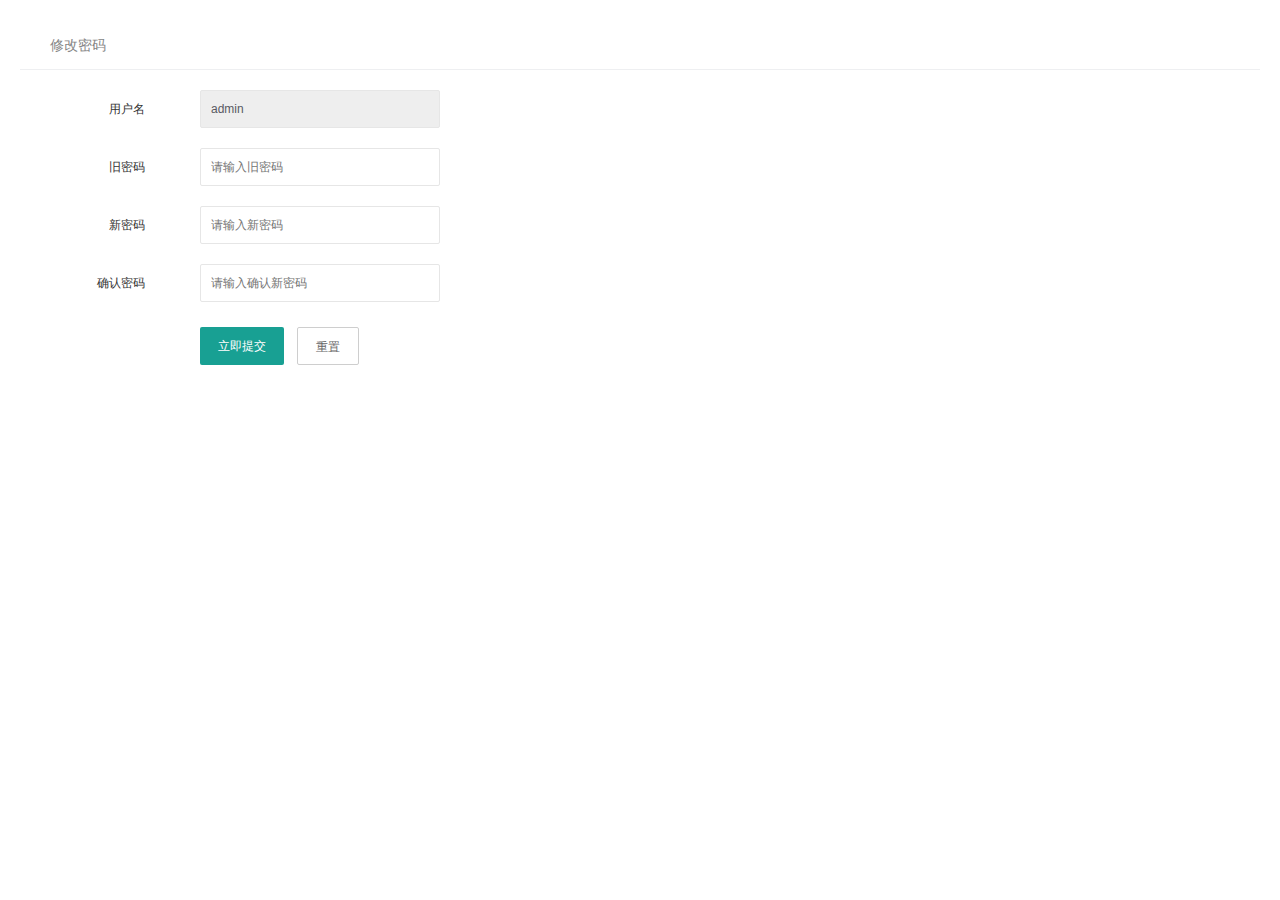
<file: CMS/admin/changepwd.html>
<!DOCTYPE html>
<html lang="en">
<head>
	<meta charset="UTF-8">
	<title>个人信息</title>
	<meta name="renderer" content="webkit">	
	<meta http-equiv="X-UA-Compatible" content="IE=edge,chrome=1">	
	<meta name="viewport" content="width=device-width, initial-scale=1, maximum-scale=1">	
	<meta name="apple-mobile-web-app-status-bar-style" content="black">	
	<meta name="apple-mobile-web-app-capable" content="yes">	
	<meta name="format-detection" content="telephone=no">	
	<link rel="stylesheet" type="text/css" href="../common/layui/css/layui.css" media="all">
	<link rel="stylesheet" type="text/css" href="../common/bootstrap/css/bootstrap.css" media="all">
	<link rel="stylesheet" type="text/css" href="../common/global.css" media="all">
	<link rel="stylesheet" type="text/css" href="css/personal.css" media="all">
</head>
<body>
<section class="layui-larry-box">
	<div class="larry-personal">
		<header class="larry-personal-tit">
			<span>修改密码</span>
		</header><!-- /header -->
		<div class="larry-personal-body clearfix changepwd">
			<form class="layui-form col-lg-4" method="post" action="">
			 	<div class="layui-form-item">
					<label class="layui-form-label">用户名</label>
					<div class="layui-input-block">  
					  	<input type="text" name="title"  autocomplete="off"  class="layui-input layui-disabled" value="admin" disabled="disabled" >
					</div>
				</div>
				<div class="layui-form-item">
					<label class="layui-form-label">旧密码</label>
					<div class="layui-input-block">  
					  	<input type="password" name="title"  autocomplete="off"  class="layui-input" value="" placeholder="请输入旧密码">
					</div>
				</div>
				<div class="layui-form-item">
					<label class="layui-form-label">新密码</label>
					<div class="layui-input-block">  
					  	<input type="password" name="title"  autocomplete="off"  class="layui-input" value="" placeholder="请输入新密码">
					</div>
				</div>
				<div class="layui-form-item">
					<label class="layui-form-label">确认密码</label>
					<div class="layui-input-block">  
					  	<input type="password" name="title"  autocomplete="off"  class="layui-input" value="" placeholder="请输入确认新密码">
					</div>
				</div>
				<div class="layui-form-item change-submit">
					<div class="layui-input-block">
						<button class="layui-btn" lay-submit="" lay-filter="demo1">立即提交</button>
						<button type="reset" class="layui-btn layui-btn-primary">重置</button>
					</div>
				</div>
			</form>
		</div>
	</div>
</section>
<script type="text/javascript" src="../common/layui/layui.js"></script>
<script type="text/javascript">
	layui.use(['form','upload'],function(){
         var form = layui.form();
	});
</script>
</body>
</html>
</file>
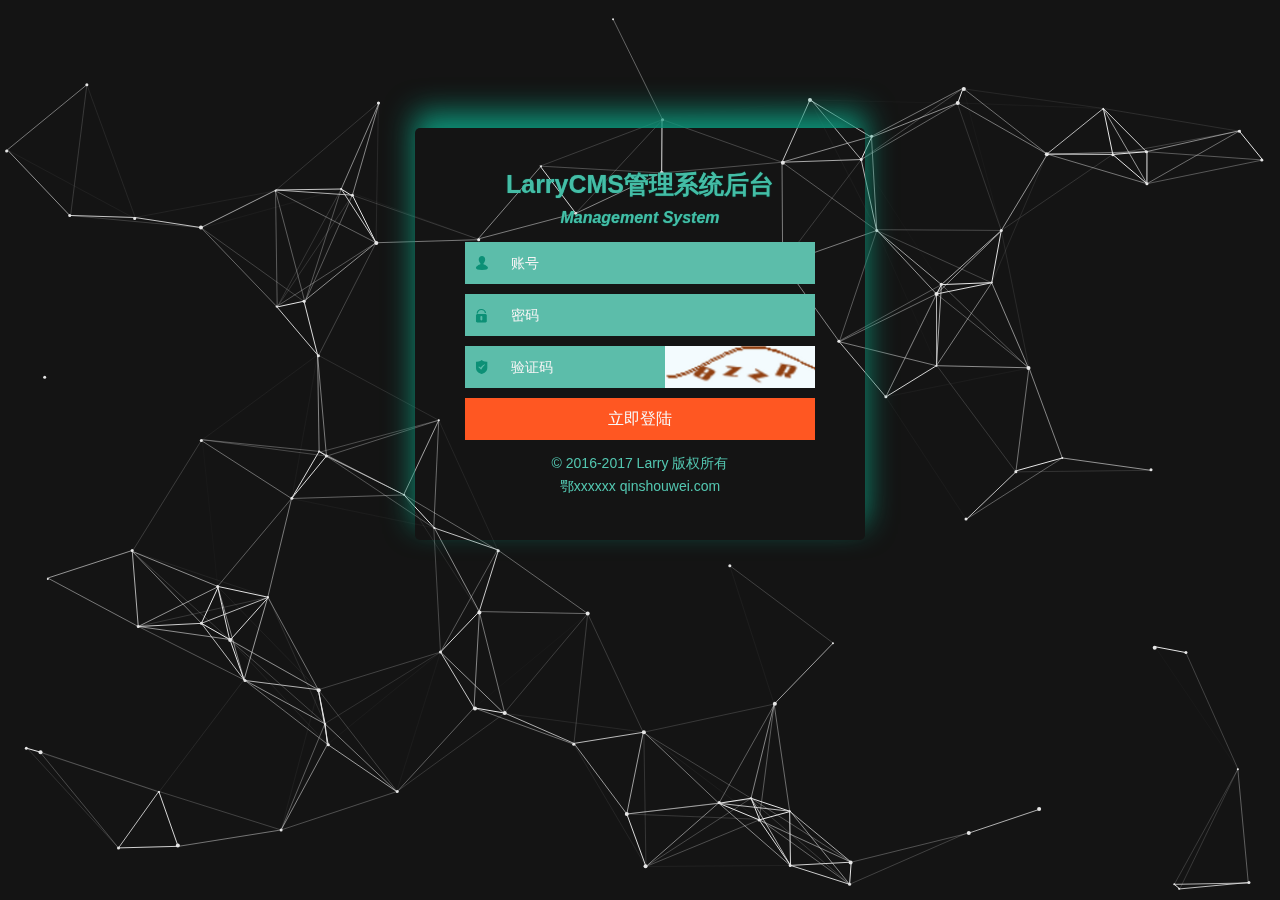
<file: CMS/admin/login.html>
<!DOCTYPE html>
<html lang="en">
<head>
	<meta charset="UTF-8">
	<title>LarryCMS后台登录</title>
	<meta name="renderer" content="webkit">	
	<meta http-equiv="X-UA-Compatible" content="IE=edge,chrome=1">	
	<meta name="viewport" content="width=device-width, initial-scale=1, maximum-scale=1">
	<meta name="apple-mobile-web-app-status-bar-style" content="black">	
	<meta name="apple-mobile-web-app-capable" content="yes">	
	<meta name="format-detection" content="telephone=no">	
	<!-- load css -->
	<link rel="stylesheet" type="text/css" href="../common/layui/css/layui.css" media="all">
	<link rel="stylesheet" type="text/css" href="css/login.css" media="all">
</head>
<body>
<div class="layui-canvs"></div>
<div class="layui-layout layui-layout-login">
	<h1>
		 <strong>LarryCMS管理系统后台</strong>
		 <em>Management System</em>
	</h1>
	<div class="layui-user-icon larry-login">
		 <input type="text" placeholder="账号" class="login_txtbx"/>
	</div>
	<div class="layui-pwd-icon larry-login">
		 <input type="password" placeholder="密码" class="login_txtbx"/>
	</div>
    <div class="layui-val-icon larry-login">
    	<div class="layui-code-box">
    		<input type="text" id="code" name="code" placeholder="验证码" maxlength="4" class="login_txtbx">
            <img src="images/verifyimg.png" alt="" class="verifyImg" id="verifyImg" onclick="javascript:this.src='xxx'+Math.random();">
    	</div>
    </div>
    <div class="layui-submit larry-login">
    	<input type="button" value="立即登陆" class="submit_btn"/>
    </div>
    <div class="layui-login-text">
    	<p>© 2016-2017 Larry 版权所有</p>
        <p>鄂xxxxxx <a href="http://www.qinshouwei.com" title="">qinshouwei.com</a></p>
    </div>
</div>
<script type="text/javascript" src="../common/layui/lay/dest/layui.all.js"></script>
<script type="text/javascript" src="js/login.js"></script>
<script type="text/javascript" src="jsplug/jparticle.jquery.js"></script>
<script type="text/javascript">
$(function(){
	$(".layui-canvs").jParticle({
		background: "#141414",
		color: "#E6E6E6"
	});
	//登录链接测试，使用时可删除
	$(".submit_btn").click(function(){
	  location.href="index.html";
	});
});
</script>
</body>
</html>
</file>
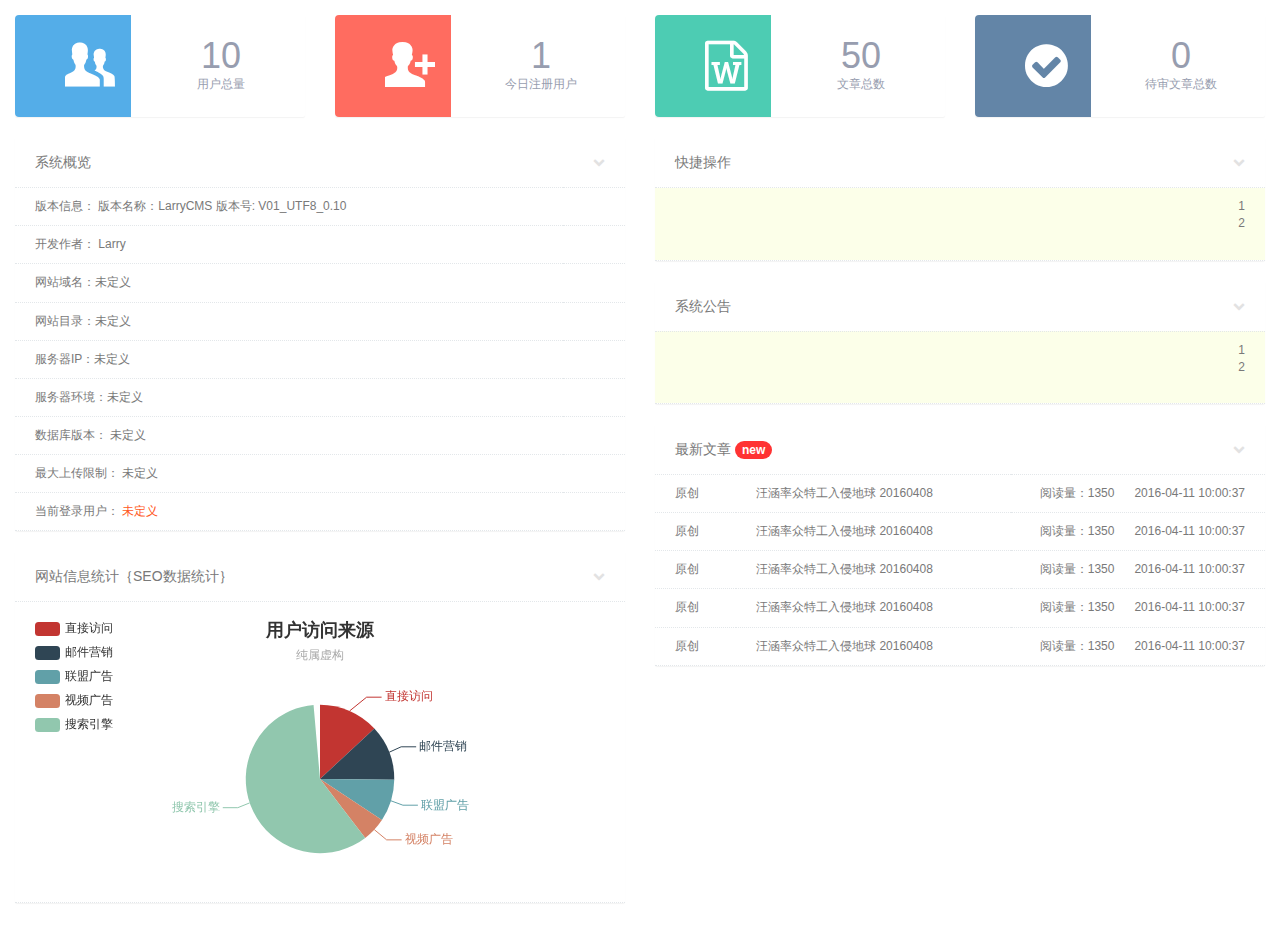
<file: CMS/admin/main.html>
<!DOCTYPE html>
<html lang="en">
<head>
	<meta charset="UTF-8">
	<title>LarryBlogCMS-Home</title>
  <meta name="renderer" content="webkit"> 
  <meta http-equiv="X-UA-Compatible" content="IE=edge,chrome=1">  
  <meta name="viewport" content="width=device-width, initial-scale=1, maximum-scale=1"> 
  <meta name="apple-mobile-web-app-status-bar-style" content="black"> 
  <meta name="apple-mobile-web-app-capable" content="yes">  
  <meta name="format-detection" content="telephone=no"> 
	<link rel="stylesheet" type="text/css" href="../common/layui/css/layui.css" media="all">
	<link rel="stylesheet" type="text/css" href="../common/bootstrap/css/bootstrap.css" media="all">
	<link rel="stylesheet" type="text/css" href="../common/global.css">
	<link rel="stylesheet" type="text/css" href="css/main.css" media="all">
</head>
<body>
<section class="larry-wrapper">
    <!-- overview -->
	<div class="row state-overview">
		<div class="col-lg-3 col-sm-6">
			<section class="panel">
				<div class="symbol userblue"> <i class="iconpx-users"></i>
				</div>
				<div class="value">
					<a href="#">
						<h1 id="count1">10</h1>
					</a>
					<p>用户总量</p>
				</div>
			</section>
		</div>
		<div class="col-lg-3 col-sm-6">
			<section class="panel">
				<div class="symbol commred"> <i class="iconpx-user-add"></i>
				</div>
				<div class="value">
					<a href="#">
						<h1 id="count2">1</h1>
					</a>
					<p>今日注册用户</p>
				</div>
			</section>
		</div>
		<div class="col-lg-3 col-sm-6">
			<section class="panel">
				<div class="symbol articlegreen">
					<i class="iconpx-file-word-o"></i>
				</div>
				<div class="value">
					<a href="#">
						<h1 id="count3">50</h1>
					</a>
					<p>文章总数</p>
				</div>
			</section>
		</div>
		<div class="col-lg-3 col-sm-6">
			<section class="panel">
				<div class="symbol rsswet">
					<i class="iconpx-check-circle"></i>
				</div>
				<div class="value">
					<a href="#">
						<h1 id="count4">0</h1>
					</a>
					<p>待审文章总数</p>
				</div>
			</section>
		</div>
	</div>
	<!-- overview end -->
	<div class="row">
		<div class="col-lg-6">
			<section class="panel">
				<header class="panel-heading bm0">
					<span class='span-title'>系统概览</span>
					<span class="tools pull-right"><a href="javascript:;" class="iconpx-chevron-down"></a></span>
				</header>
				<div class="panel-body" >
					<table class="table table-hover personal-task">
                         <tbody>
                         	<tr>
                         		<td>
                         			<strong>版本信息</strong>： 版本名称：<a href="http://www.larrycms.com">LarryCMS</a> 版本号: V01_UTF8_0.10

                         		</td>
                         		<td>

                         		</td>
                         	</tr>
                         	<tr>
                         		<td>
                                <strong>开发作者</strong>： Larry

                                </td>
                                <td></td>
                         	</tr>
                         	<tr>
                         		<td>
                                <strong>网站域名</strong>：未定义
                                </td>
                                <td></td>
                         	</tr>
                         	<tr>
                         		<td>
                                <strong>网站目录</strong>：未定义
                                </td>
                                <td></td>
                         	</tr>
                         	<tr>
                         		<td>
                                <strong>服务器IP</strong>：未定义
                                </td>
                                <td></td>
                         	</tr>
                         	<tr>
                         		<td>
                                <strong>服务器环境</strong>：未定义
                                </td>
                                <td></td>
                         	</tr>
                         	<tr>
                         		<td>
                                <strong>数据库版本</strong>： 未定义

                                </td>
                                <td></td>
                         	</tr>
                         	<tr>
                         		<td>
                                <strong>最大上传限制</strong>： 未定义

                                </td>
                                <td></td>
                         	</tr>
                         	<tr>
                         		<td>
                                <strong>当前登录用户</strong>： <span class="current_user">未定义</span>

                                </td>
                                <td></td>
                         	</tr>
                         </tbody>
					</table>
				</div>
			</section>
      <!-- 网站信息统计｛SEO数据统计｝ -->
      <section class="panel">
                  <header class="panel-heading bm0">
                       <span class='span-title'>网站信息统计｛SEO数据统计｝</span>
                       <span class="tools pull-right"><a href="javascript:;" class="iconpx-chevron-down"></a></span>
                  </header>
                  <div class="panel-body laery-seo-box">
                        <div class="larry-seo-stats" id="larry-seo-stats"></div>
                  </div>
      </section>
		</div>
		<div class="col-lg-6">
		     <!-- 快捷操作 -->
             <section class="panel">
                  <header class="panel-heading bm0">
                        <span class='span-title'>快捷操作</span>
                        <span class="tools pull-right"><a href="javascript:;" class="iconpx-chevron-down"></a></span>
                  </header>
                  <div class="panel-body">
                        <table class="table table-hover personal-task shortcut">
                            <tr>
                            	<td>
                            		<div class="c1">1</div>
                            		<div class="c2">2</div>
                            		<br>
                            	</td>
                            </tr>
                        </table>
                  </div>
             </section>
          <!-- 系统公告 -->
             <section class="panel">
                 <header class="panel-heading bm0">
                        <span class='span-title'>系统公告</span>
                        <span class="tools pull-right"><a href="javascript:;" class="iconpx-chevron-down"></a></span>
                  </header>
                  <div class="panel-body">
                        <table class="table table-hover personal-task shortcut">
                            <tr>
                              <td>
                                <div class="c1">1</div>
                                <div class="c2">2</div>
                                <br>
                              </td>
                            </tr>
                        </table>
                  </div>
             </section>

              <!-- 最新文章 -->
             <section class="panel">
                  <header class="panel-heading bm0">
                        <span class='span-title'>最新文章</span>
                        <span class="badge" style="background-color:#FF3333;"> new </span>
                        <span class="tools pull-right"><a href="javascript:;" class="iconpx-chevron-down"></a></span>
                  </header>
                  <div class="panel-body">
                       <table class="table table-hover personal-task">
                             <tbody>
                              <tr>
                                <td>原创</td>
                                <td>
                                  <a href="#" target="_blank">汪涵率众特工入侵地球 20160408</a>
                                </td>
                                <td class="col-md-5">阅读量：1350 &nbsp;&nbsp;&nbsp;&nbsp; 2016-04-11 10:00:37</td>
                              </tr>
                              <tr>
                                <td>原创</td>
                                <td>
                                  <a href="#" target="_blank">汪涵率众特工入侵地球 20160408</a>
                                </td>
                                <td class="col-md-5">阅读量：1350 &nbsp;&nbsp;&nbsp;&nbsp; 2016-04-11 10:00:37</td>
                              </tr>
                              <tr>
                                <td>原创</td>
                                <td>
                                  <a href="#" target="_blank">汪涵率众特工入侵地球 20160408</a>
                                </td>
                                <td class="col-md-5">阅读量：1350 &nbsp;&nbsp;&nbsp;&nbsp; 2016-04-11 10:00:37</td>
                              </tr>
                              <tr>
                                <td>原创</td>
                                <td>
                                  <a href="#" target="_blank">汪涵率众特工入侵地球 20160408</a>
                                </td>
                                <td class="col-md-5">阅读量：1350 &nbsp;&nbsp;&nbsp;&nbsp; 2016-04-11 10:00:37</td>
                              </tr>
                              <tr>
                                <td>原创</td>
                                <td>
                                  <a href="#" target="_blank">汪涵率众特工入侵地球 20160408</a>
                                </td>
                                <td class="col-md-5">阅读量：1350 &nbsp;&nbsp;&nbsp;&nbsp; 2016-04-11 10:00:37</td>
                              </tr>
                             </tbody>
                       </table>
                  </div>
             </section>
		</div>
	</div>

</section>

<script type="text/javascript" src="../common/layui/layui.js"></script>
<script type="text/javascript">
	layui.use(['jquery','layer','element'],function(){
		window.jQuery = window.$ = layui.jquery;
		window.layer = layui.layer;
        window.element = layui.element();

       $('.panel .tools .iconpx-chevron-down').click(function(){
       	   var el = $(this).parents(".panel").children(".panel-body");
       	   if($(this).hasClass("iconpx-chevron-down")){
       	   	   $(this).removeClass("iconpx-chevron-down").addClass("iconpx-chevron-up");
       	   	   el.slideUp(200);
       	   }else{
       	   	   $(this).removeClass("iconpx-chevron-up").addClass("iconpx-chevron-down");
       	   	   el.slideDown(200);
       	   }
       })

	});
</script>
<script type="text/javascript" src="jsplug/echarts.min.js"></script>
<script type="text/javascript" src="js/main.js"></script>
</body>
</html>
</file>
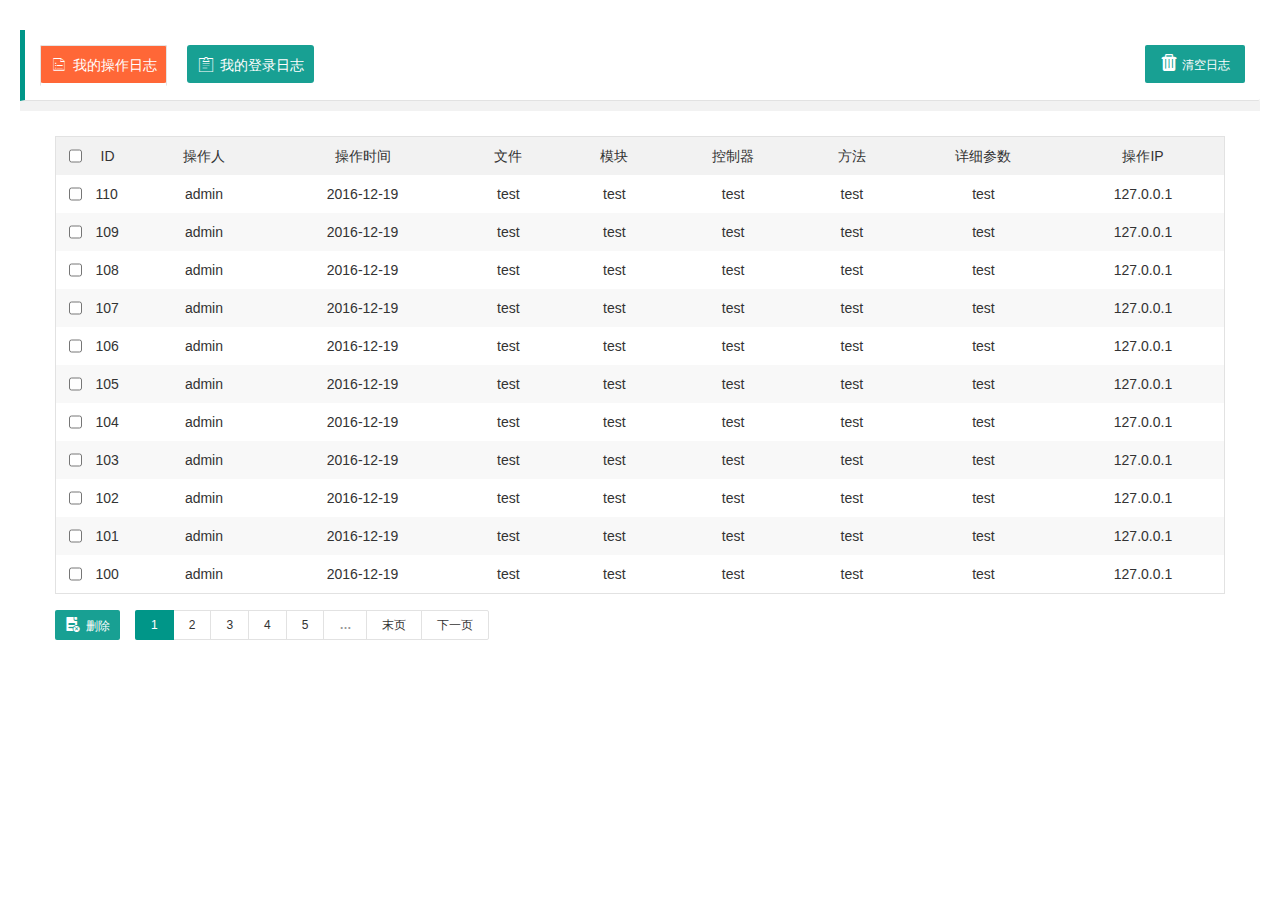
<file: CMS/admin/myloginfo.html>
<!DOCTYPE html>
<html lang="en">
<head>
	<meta charset="UTF-8">
	<title>个人信息</title>
	<meta name="renderer" content="webkit">	
	<meta http-equiv="X-UA-Compatible" content="IE=edge,chrome=1">	
	<meta name="viewport" content="width=device-width, initial-scale=1, maximum-scale=1">	
	<meta name="apple-mobile-web-app-status-bar-style" content="black">	
	<meta name="apple-mobile-web-app-capable" content="yes">	
	<meta name="format-detection" content="telephone=no">	
	<link rel="stylesheet" type="text/css" href="../common/layui/css/layui.css" media="all">
	<link rel="stylesheet" type="text/css" href="../common/bootstrap/css/bootstrap.css" media="all">
	<link rel="stylesheet" type="text/css" href="../common/global.css" media="all">
	<link rel="stylesheet" type="text/css" href="css/personal.css" media="all">
</head>
<body>
<section class="layui-larry-box">
	<div class="larry-personal">
	    <div class="layui-tab">
            <blockquote class="layui-elem-quote mylog-info-tit">
                <ul class="layui-tab-title">
		    	          <li class="layui-btn layui-this"><i class="layui-icon">&#xe60a;</i>我的操作日志</li>
		    	          <li class="layui-btn "><i class="layui-icon">&#xe63c;</i>我的登录日志</li>
		    	          <a class="layui-btn layui-btn-small larry-log-del"><i class="iconfont icon-huishouzhan1"></i>清空日志</a>
		            </ul>
            </blockquote>
            <div class="larry-separate"></div>
		    <div class="layui-tab-content larry-personal-body clearfix mylog-info-box">
		         <!-- 操作日志 -->
                <div class="layui-tab-item layui-field-box layui-show">
                     <table class="layui-table table-hover" lay-even="" lay-skin="nob">
                          <thead>
                              <tr>
                                  <th><input type="checkbox" id="selected-all"></th>
                                  <th>ID</th>
                                  <th>操作人</th>
                                  <th>操作时间</th>
                                  <th>文件</th>
                                  <th>模块</th>
                                  <th>控制器</th>
                                  <th>方法</th>
                                  <th>详细参数</th>
                                  <th>操作IP</th>
                              </tr>
                          </thead>
                          <tbody>
                              <tr>
                                <td><input type="checkbox"></td>
                                <td>110</td>
                                <td>admin</td>
                                <td>2016-12-19</td>
                                <td>test</td>
                                <td>test</td>
                                <td>test</td>
                                <td>test</td>
                                <td>test</td>
                                <td>127.0.0.1</td>
                              </tr>
                              <tr>
                                <td><input type="checkbox"></td>
                                <td>109</td>
                                <td>admin</td>
                                <td>2016-12-19</td>
                                <td>test</td>
                                <td>test</td>
                                <td>test</td>
                                <td>test</td>
                                <td>test</td>
                                <td>127.0.0.1</td>
                              </tr>
                              <tr>
                                <td><input type="checkbox"></td>
                                <td>108</td>
                                <td>admin</td>
                                <td>2016-12-19</td>
                                <td>test</td>
                                <td>test</td>
                                <td>test</td>
                                <td>test</td>
                                <td>test</td>
                                <td>127.0.0.1</td>
                              </tr>
                              <tr>
                                <td><input type="checkbox"></td>
                                <td>107</td>
                                <td>admin</td>
                                <td>2016-12-19</td>
                                <td>test</td>
                                <td>test</td>
                                <td>test</td>
                                <td>test</td>
                                <td>test</td>
                                <td>127.0.0.1</td>
                              </tr>
                              <tr>
                                <td><input type="checkbox"></td>
                                <td>106</td>
                                <td>admin</td>
                                <td>2016-12-19</td>
                                <td>test</td>
                                <td>test</td>
                                <td>test</td>
                                <td>test</td>
                                <td>test</td>
                                <td>127.0.0.1</td>
                              </tr>
                              <tr>
                                <td><input type="checkbox"></td>
                                <td>105</td>
                                <td>admin</td>
                                <td>2016-12-19</td>
                                <td>test</td>
                                <td>test</td>
                                <td>test</td>
                                <td>test</td>
                                <td>test</td>
                                <td>127.0.0.1</td>
                              </tr>
                              <tr>
                                <td><input type="checkbox"></td>
                                <td>104</td>
                                <td>admin</td>
                                <td>2016-12-19</td>
                                <td>test</td>
                                <td>test</td>
                                <td>test</td>
                                <td>test</td>
                                <td>test</td>
                                <td>127.0.0.1</td>
                              </tr>
                              <tr>
                                <td><input type="checkbox"></td>
                                <td>103</td>
                                <td>admin</td>
                                <td>2016-12-19</td>
                                <td>test</td>
                                <td>test</td>
                                <td>test</td>
                                <td>test</td>
                                <td>test</td>
                                <td>127.0.0.1</td>
                              </tr>
                              <tr>
                                <td><input type="checkbox"></td>
                                <td>102</td>
                                <td>admin</td>
                                <td>2016-12-19</td>
                                <td>test</td>
                                <td>test</td>
                                <td>test</td>
                                <td>test</td>
                                <td>test</td>
                                <td>127.0.0.1</td>
                              </tr>
                              <tr>
                                <td><input type="checkbox"></td>
                                <td>101</td>
                                <td>admin</td>
                                <td>2016-12-19</td>
                                <td>test</td>
                                <td>test</td>
                                <td>test</td>
                                <td>test</td>
                                <td>test</td>
                                <td>127.0.0.1</td>
                              </tr>
                              <tr>
                                <td><input type="checkbox"></td>
                                <td>100</td>
                                <td>admin</td>
                                <td>2016-12-19</td>
                                <td>test</td>
                                <td>test</td>
                                <td>test</td>
                                <td>test</td>
                                <td>test</td>
                                <td>127.0.0.1</td>
                              </tr>
                          </tbody>
                     </table>
                     <div class="larry-table-page clearfix">
                          <a href="javascript:;" class="layui-btn layui-btn-small"><i class="iconfont icon-shanchu1"></i>删除</a>
				          <div id="page" class="page"></div>
			         </div>
			    </div>
			     <!-- 登录日志 -->
			    <div class="layui-tab-item layui-field-box">
			          <table class="layui-table table-hover" lay-even="" lay-skin="nob">
                           <thead>
                              <tr>
                                  <th><input type="checkbox" id="selected-all"></th>
                                  <th>ID</th>
                                  <th>管理员账号</th>
                                  <th>状态</th>
                                  <th>最后登录时间</th>
                                  <th>上次登录IP</th>
                                  <th>登录IP</th>
                                  <th>IP所在位置</th>
                              </tr>
                            </thead>
                            <tbody>
                              <tr>
                                <td><input type="checkbox"></td>
                                <td>110</td>
                                <td>admin</td>
                                <td>后台登录成功</td>
                                <td>2016-12-19 14:26:03</td>
                                <td>127.0.0.1</td>
                                <td>127.0.0.1</td>
                                <td>Unknown</td>
                              </tr>
                            </tbody>
			          </table>
			          <div class="larry-table-page clearfix">
                          <a href="javascript:;" class="layui-btn layui-btn-small"><i class="iconfont icon-shanchu1"></i>删除</a>
				          <div id="page2" class="page"></div>
			         </div>
			    </div>
		    </div>
		</div>
	</div>
</section>
<script type="text/javascript" src="../common/layui/layui.js"></script>
<script type="text/javascript">
	layui.use(['jquery','layer','element','laypage'],function(){
	      window.jQuery = window.$ = layui.jquery;
	      window.layer = layui.layer;
          var element = layui.element(),
              laypage = layui.laypage;

            
          laypage({
					cont: 'page',
					pages: 10 //总页数
						,
					groups: 5 //连续显示分页数
						,
					jump: function(obj, first) {
						//得到了当前页，用于向服务端请求对应数据
						var curr = obj.curr;
						if(!first) {
							//layer.msg('第 '+ obj.curr +' 页');
						}
					}
				});

          laypage({
					cont: 'page2',
					pages: 10 //总页数
						,
					groups: 5 //连续显示分页数
						,
					jump: function(obj, first) {
						//得到了当前页，用于向服务端请求对应数据
						var curr = obj.curr;
						if(!first) {
							//layer.msg('第 '+ obj.curr +' 页');
						}
					}
				});
    });
</script>
</body>
</html>
</file>
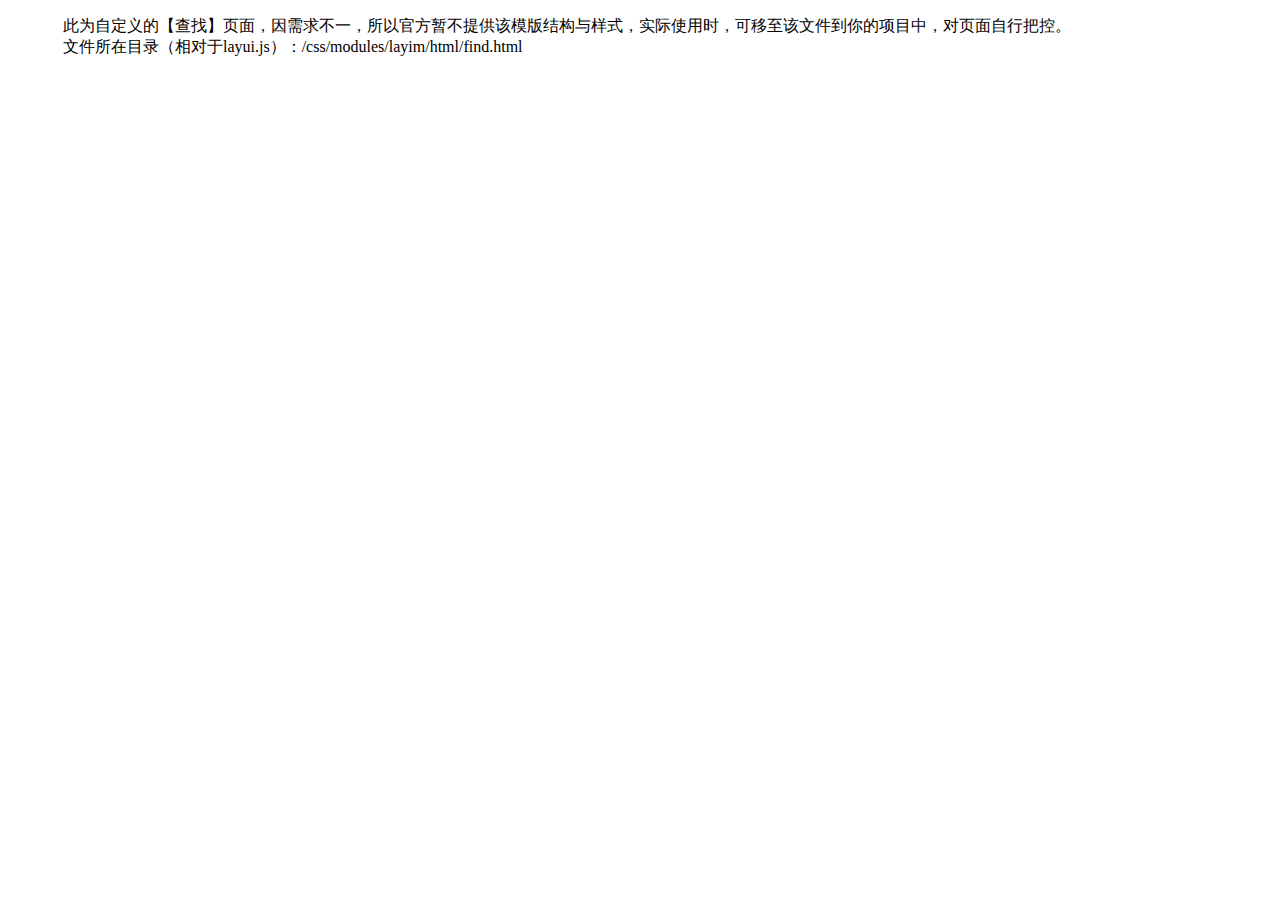
<file: CMS/common/layui/css/modules/layim/html/find.html>
<!DOCTYPE html>
<html>
<head>
<meta charset="utf-8">
<meta name="viewport" content="width=device-width, initial-scale=1, maximum-scale=1">
<title>发现</title>

<link rel="stylesheet" href="http://local.res.layui.com/layui/src/css/layui.css">
<style>

</style>
</head>
<body>

<div style="margin: 15px;">
  <blockquote class="layui-elem-quote">此为自定义的【查找】页面，因需求不一，所以官方暂不提供该模版结构与样式，实际使用时，可移至该文件到你的项目中，对页面自行把控。
  <br>文件所在目录（相对于layui.js）：/css/modules/layim/html/find.html</blockquote>
</div>



<script src="http://local.res.layui.com/layui/src/layui.js"></script>
<script>
layui.use(['layim', 'laypage'], function(){
  var layim = layui.layim
  ,layer = layui.layer
  ,laytpl = layui.laytpl
  ,$ = layui.jquery
  ,laypage = layui.laypage;
  
  //一些添加好友请求之类的交互参见文档
  
});
</script>
</body>
</html>
</file>
<file: CMS/common/layui/css/layui.css>
/** layui-v1.0.7 MIT License By http://www.layui.com */
 .layui-btn,.layui-inline,img{vertical-align:middle}.layui-btn,.layui-unselect{-webkit-user-select:none;-ms-user-select:none;-moz-user-select:none}.layui-laypage a,a{text-decoration:none}.layui-btn,.layui-tree li i,.layui-unselect{-moz-user-select:none}.layui-form-select dl,.layui-nav-child{min-width:100%;box-shadow:0 2px 4px rgba(0,0,0,.12)}blockquote,body,button,dd,div,dl,dt,form,h1,h2,h3,h4,h5,h6,input,li,ol,p,pre,td,textarea,th,ul{margin:0;padding:0;-webkit-tap-highlight-color:rgba(0,0,0,0)}a:active,a:hover{outline:0}img{display:inline-block;border:none}li{list-style:none}table{border-collapse:collapse;border-spacing:0}h1,h2,h3{font-size:14px;font-weight:400}h4,h5,h6{font-size:100%;font-weight:400}button,input,optgroup,option,select,textarea{font-family:inherit;font-size:inherit;font-style:inherit;font-weight:inherit;outline:0}pre{white-space:pre-wrap;white-space:-moz-pre-wrap;white-space:-pre-wrap;white-space:-o-pre-wrap;word-wrap:break-word}::-webkit-scrollbar{width:10px;height:10px}::-webkit-scrollbar-button:vertical{display:none}::-webkit-scrollbar-corner,::-webkit-scrollbar-track{background-color:#e2e2e2}::-webkit-scrollbar-thumb{border-radius:0;background-color:rgba(0,0,0,.3)}::-webkit-scrollbar-thumb:vertical:hover{background-color:rgba(0,0,0,.35)}::-webkit-scrollbar-thumb:vertical:active{background-color:rgba(0,0,0,.38)}@font-face{font-family:layui-icon;src:url(../font/iconfont.eot?v=1.0.7);src:url(../font/iconfont.eot?v=1.0.7#iefix) format('embedded-opentype'),url(../font/iconfont.woff?v=1.0.7) format('woff'),url(../font/iconfont.ttf?v=1.0.7) format('truetype'),url(../font/iconfont.svg?v=1.0.7#iconfont) format('svg')}.layui-icon{font-family:layui-icon!important;font-size:16px;font-style:normal;-webkit-font-smoothing:antialiased;-moz-osx-font-smoothing:grayscale}body{line-height:24px;font:14px Helvetica Neue,Helvetica,PingFang SC,\5FAE\8F6F\96C5\9ED1,Tahoma,Arial,sans-serif}.layui-flow-more a cite,.layui-laypage em,.layui-tree li a cite,a cite{font-style:normal}hr{height:1px;margin:10px 0;border:0;background-color:#e2e2e2;clear:both}a{color:#333}a:hover{color:#777}a cite{*cursor:pointer}.layui-box,.layui-box *{-webkit-box-sizing:content-box!important;-moz-box-sizing:content-box!important;box-sizing:content-box!important}.layui-border-box,.layui-border-box *{-webkit-box-sizing:border-box!important;-moz-box-sizing:border-box!important;box-sizing:border-box!important}.layui-clear{clear:both;*zoom:1}.layui-clear:after{content:'\20';clear:both;*zoom:1;display:block;height:0}.layui-inline{position:relative;display:inline-block;*display:inline;*zoom:1}.layui-edge{position:absolute;width:0;height:0;border-style:dashed;border-color:transparent;overflow:hidden}.layui-elip{text-overflow:ellipsis;overflow:hidden;white-space:nowrap}.layui-disabled,.layui-disabled:hover{color:#d2d2d2!important;cursor:not-allowed!important}.layui-circle{border-radius:100%}.layui-show{display:block!important}.layui-hide{display:none!important}.layui-main{position:relative;width:1140px;margin:0 auto}.layui-header{position:relative;z-index:1000;height:65px}.layui-header a:hover{transition:all .5s;-webkit-transition:all .5s}.layui-side{position:fixed;top:0;bottom:0;z-index:999;width:200px;overflow-x:hidden}.layui-side-scroll{width:220px;height:100%;overflow-x:hidden}.layui-body{position:absolute;left:200px;right:0;top:0;bottom:0;z-index:998;width:auto;overflow:hidden;overflow-y:auto;-webkit-box-sizing:border-box;-moz-box-sizing:border-box;box-sizing:border-box}.layui-layout-admin .layui-header{border-bottom:5px solid #1AA094}.layui-layout-admin .layui-side{top:70px;width:200px;overflow-x:hidden}.layui-layout-admin .layui-body{top:70px;bottom:44px}.layui-layout-admin .layui-main{width:auto;margin:0 15px}.layui-layout-admin .layui-footer{position:fixed;left:200px;right:0;bottom:0;height:44px;background-color:#eee}.layui-btn,.layui-input,.layui-select,.layui-textarea,.layui-upload-button{outline:0;-webkit-transition:border-color .3s cubic-bezier(.65,.05,.35,.5);transition:border-color .3s cubic-bezier(.65,.05,.35,.5);-webkit-box-sizing:border-box!important;-moz-box-sizing:border-box!important;box-sizing:border-box!important}.layui-elem-quote{margin-bottom:10px;padding:15px;line-height:22px;border-left:5px solid #009688;border-radius:0 2px 2px 0;background-color:#f2f2f2}.layui-quote-nm{border-color:#e2e2e2;border-style:solid;border-width:1px 1px 1px 5px;background:0 0}.layui-elem-field{margin-bottom:10px;padding:0;border:1px solid #e2e2e2}.layui-elem-field legend{margin-left:20px;padding:0 10px;font-size:20px;font-weight:300}.layui-field-title{margin:10px 0 20px;border:none;border-top:1px solid #e2e2e2}.layui-field-box{padding:10px 15px}.layui-field-title .layui-field-box{padding:10px 0}.layui-bg-black{background-color:#393D49;color:#c2c2c2}.layui-bg-black a{color:#c2c2c2}.layui-bg-black a:hover{color:#fff}.layui-bg-gray{background-color:#eee;color:#333}.layui-bg-green{background-color:#009688;color:#D7EEE8}.layui-bg-blue{background-color:#1E9FFF;color:#D7EEE8}.layui-word-aux{font-size:12px;color:#999;padding:0 5px}.layui-btn{display:inline-block;height:38px;line-height:38px;padding:0 18px;background-color:#009688;color:#fff;white-space:nowrap;text-align:center;border:none;border-radius:2px;cursor:pointer;opacity:.9;filter:alpha(opacity=90)}.layui-btn:hover{opacity:.8;filter:alpha(opacity=80);color:#fff}.layui-btn:active{opacity:1;filter:alpha(opacity=100)}.layui-btn+.layui-btn{margin-left:10px}.layui-btn-radius{border-radius:100px}.layui-btn .layui-icon{font-size:18px;vertical-align:bottom}.layui-btn-primary{border:1px solid #C9C9C9;background-color:#fff;color:#555}.layui-btn-primary:hover{border-color:#009688;color:#333}.layui-btn-normal{background-color:#1E9FFF}.layui-btn-warm{background-color:#F7B824}.layui-btn-danger{background-color:#FF5722}.layui-btn-disabled,.layui-btn-disabled:active,.layui-btn-disabled:hover{border:1px solid #e6e6e6;background-color:#FBFBFB;color:#C9C9C9;cursor:not-allowed;opacity:1}.layui-btn-big{height:44px;line-height:44px;padding:0 25px;font-size:16px}.layui-btn-small{height:30px;line-height:30px;padding:0 10px;font-size:12px}.layui-btn-small i{font-size:16px!important}.layui-btn-mini{height:22px;line-height:22px;padding:0 5px;font-size:12px}.layui-btn-mini i{font-size:14px!important}.layui-input,.layui-select,.layui-textarea{height:38px;line-height:38px;line-height:36px\9;border:1px solid #e6e6e6;background-color:#fff;border-radius:2px}.layui-form-label,.layui-form-mid,.layui-textarea{line-height:20px;position:relative}.layui-input,.layui-textarea{display:block;width:100%;padding-left:10px}.layui-input:hover,.layui-textarea:hover{border-color:#D2D2D2!important}.layui-input:focus,.layui-textarea:focus{border-color:#C9C9C9!important}.layui-textarea{min-height:100px;height:auto;padding:6px 10px;resize:vertical}.layui-select{padding:0 10px}.layui-form input[type=checkbox],.layui-form input[type=radio],.layui-form select{display:none}.layui-form-item{margin-bottom:15px;clear:both;*zoom:1}.layui-form-item:after{content:'\20';clear:both;*zoom:1;display:block;height:0}.layui-form-label{float:left;display:block;padding:9px 15px;width:80px;font-weight:400;text-align:right}.layui-form-item .layui-inline{margin-bottom:5px;margin-right:10px}.layui-input-block,.layui-input-inline{position:relative}.layui-input-block{margin-left:110px;min-height:36px}.layui-input-inline{display:inline-block;vertical-align:middle}.layui-form-item .layui-input-inline{float:left;width:190px;margin-right:10px}.layui-form-text .layui-input-inline{width:auto}.layui-form-mid{float:left;display:block;padding:8px 0;margin-right:10px}.layui-form-danger+.layui-form-select .layui-input,.layui-form-danger:focus{border:1px solid #FF5722!important}.layui-form-select{position:relative}.layui-form-select .layui-input{padding-right:30px;cursor:pointer}.layui-form-select .layui-edge{position:absolute;right:10px;top:50%;margin-top:-3px;cursor:pointer;border-width:6px;border-top-color:#c2c2c2;border-top-style:solid;transition:all .3s;-webkit-transition:all .3s}.layui-form-checkbox,.layui-form-switch{-webkit-transition:.1s linear;cursor:pointer}.layui-form-select dl{display:none;position:absolute;left:0;top:42px;padding:5px 0;z-index:999;border:1px solid #d2d2d2;max-height:300px;overflow-y:auto;background-color:#fff;border-radius:2px;box-sizing:border-box}.layui-form-select dl dd,.layui-form-select dl dt{padding:0 10px;line-height:36px;white-space:nowrap;overflow:hidden;text-overflow:ellipsis}.layui-form-select dl dt{font-size:12px;color:#999}.layui-form-select dl dd{cursor:pointer}.layui-form-select dl dd:hover{background-color:#f2f2f2}.layui-form-select .layui-select-group dd{padding-left:20px}.layui-form-select dl dd.layui-this{background-color:#5FB878;color:#fff}.layui-form-checkbox,.layui-form-select dl dd.layui-disabled{background-color:#fff}.layui-form-selected dl{display:block}.layui-form-checkbox,.layui-form-checkbox *,.layui-form-radio,.layui-form-radio *,.layui-form-switch{display:inline-block;vertical-align:middle}.layui-form-selected .layui-edge{margin-top:-9px;-webkit-transform:rotate(180deg);transform:rotate(180deg);margin-top:-3px\9}:root .layui-form-selected .layui-edge{margin-top:-9px\0/IE9}.layui-select-disabled .layui-disabled{border-color:#eee!important}.layui-select-disabled .layui-edge{border-top-color:#d2d2d2}.layui-form-checkbox{position:relative;height:30px;line-height:28px;margin:4px 10px 0 0;padding-right:30px;border:1px solid #d2d2d2;font-size:0;border-radius:2px;transition:.1s linear;box-sizing:border-box!important}.layui-form-checkbox:hover{border:1px solid #c2c2c2}.layui-form-checkbox span{padding:0 10px;font-size:14px;background-color:#d2d2d2;color:#fff;overflow:hidden;white-space:nowrap;text-overflow:ellipsis}.layui-form-checkbox:hover span{background-color:#c2c2c2}.layui-form-checkbox i{position:absolute;right:0;width:37px;color:#fff;font-size:20px}.layui-form-checkbox:hover i{color:#c2c2c2}.layui-form-checked,.layui-form-checked:hover{border:1px solid #5FB878}.layui-form-checked span,.layui-form-checked:hover span{background-color:#5FB878}.layui-form-checked i,.layui-form-checked:hover i{color:#5FB878}.layui-form-switch{position:relative;height:22px;line-height:22px;width:40px;padding:0 5px;margin-top:8px;border:1px solid #d2d2d2;border-radius:20px;background-color:#fff;transition:.1s linear}.layui-form-switch i{position:absolute;left:5px;top:3px;width:16px;height:16px;border-radius:20px;background-color:#d2d2d2;-webkit-transition:.1s linear;transition:.1s linear}.layui-form-onswitch{border-color:#5FB878;background-color:#5FB878}.layui-form-onswitch:before{content:'ON';color:#fff}.layui-form-onswitch i{left:30px;background-color:#fff}.layui-checkbox-disbaled{border-color:#e2e2e2!important}.layui-checkbox-disbaled span{background-color:#e2e2e2!important}.layui-checkbox-disbaled:hover i{color:#fff!important}.layui-form-radio{line-height:28px;margin:6px 10px 0 0;padding-right:10px;cursor:pointer;font-size:0}.layui-form-radio i{margin-right:8px;font-size:22px;color:#c2c2c2}.layui-form-radio span{font-size:14px}.layui-form-radio i:hover,.layui-form-radioed i{color:#5FB878}.layui-radio-disbaled i{color:#e2e2e2!important}.layui-form-pane .layui-form-label{width:80px;padding:8px 15px;line-height:20px;border:1px solid #e6e6e6;border-radius:2px 0 0 2px;text-align:center;background-color:#FBFBFB;overflow:hidden;white-space:nowrap;text-overflow:ellipsis}.layui-form-pane .layui-input-inline{margin-left:-1px}.layui-form-pane .layui-input-block{margin-left:112px;left:-1px}.layui-form-pane .layui-input{border-radius:0 2px 2px 0}.layui-form-pane .layui-form-text .layui-form-label{float:none;width:100%;border-right:1px solid #e6e6e6;border-radius:2px;box-sizing:border-box!important;text-align:left}.layui-laypage button,.layui-laypage input,.layui-nav{-webkit-box-sizing:border-box!important;-moz-box-sizing:border-box!important}.layui-form-pane .layui-form-text .layui-input-inline{display:block;margin:0;top:-1px;clear:both}.layui-form-pane .layui-form-text .layui-input-block{margin:0;left:0;top:-1px}.layui-form-pane .layui-form-text .layui-textarea{min-height:100px;border-radius:0 0 2px 2px}.layui-form-pane .layui-input:hover,.layui-form-pane .layui-textarea:hover{border-color:#e6e6e6!important}.layui-form-pane .layui-input:focus,.layui-form-pane .layui-textarea:focus{border-color:#e6e6e6!important}.layui-form-pane .layui-form-checkbox{margin:0 0 10px 10px}.layui-form-pane .layui-form-radio,.layui-form-pane .layui-form-switch{margin-left:10px}.layui-layedit{border:1px solid #d2d2d2;border-radius:2px}.layui-layedit-tool{padding:3px 5px;border-bottom:1px solid #e2e2e2;font-size:0}.layedit-tool-fixed{position:fixed;top:0;border-top:1px solid #e2e2e2}.layui-layedit-tool .layedit-tool-mid,.layui-layedit-tool .layui-icon{display:inline-block;vertical-align:middle;text-align:center;font-size:14px}.layui-layedit-tool .layui-icon{position:relative;width:32px;height:30px;line-height:30px;margin:3px 5px;color:#777;cursor:pointer;border-radius:2px}.layui-layedit-tool .layui-icon:hover{color:#393D49}.layui-layedit-tool .layui-icon:active{color:#000}.layui-layedit-tool .layedit-tool-active{background-color:#e2e2e2;color:#000}.layui-layedit-tool .layui-disabled,.layui-layedit-tool .layui-disabled:hover{color:#d2d2d2;cursor:not-allowed}.layui-layedit-tool .layedit-tool-mid{width:1px;height:18px;margin:0 10px;background-color:#d2d2d2}.layedit-tool-html{width:50px!important;font-size:30px!important}.layedit-tool-b,.layedit-tool-code,.layedit-tool-help{font-size:16px!important}.layedit-tool-d,.layedit-tool-face,.layedit-tool-image,.layedit-tool-unlink{font-size:18px!important}.layedit-tool-image input{position:absolute;font-size:0;left:0;top:0;width:100%;height:100%;opacity:.01;filter:Alpha(opacity=1);cursor:pointer}.layui-layedit-iframe iframe{display:block;width:100%}#LAY_layedit_code{overflow:hidden}.layui-table{width:100%;margin:10px 0;background-color:#fff}.layui-table tr{transition:all .3s;-webkit-transition:all .3s}.layui-table thead tr{background-color:#f2f2f2}.layui-table th{text-align:left}.layui-table td,.layui-table th{padding:9px 15px;min-height:20px;line-height:20px;border:1px solid #e2e2e2;font-size:14px}.layui-table tr:hover,.layui-table[lay-even] tr:nth-child(even){background-color:#f8f8f8}.layui-table[lay-skin=line],.layui-table[lay-skin=row]{border:1px solid #e2e2e2}.layui-table[lay-skin=line] td,.layui-table[lay-skin=line] th{border:none;border-bottom:1px solid #e2e2e2}.layui-table[lay-skin=row] td,.layui-table[lay-skin=row] th{border:none;border-right:1px solid #e2e2e2}.layui-table[lay-skin=nob] td,.layui-table[lay-skin=nob] th{border:none}.layui-upload-button{position:relative;display:inline-block;vertical-align:middle;min-width:60px;height:38px;line-height:38px;border:1px solid #DFDFDF;border-radius:2px;overflow:hidden;background-color:#fff;color:#666}.layui-upload-button:hover{border:1px solid #aaa;color:#333}.layui-upload-button:active{border:1px solid #4CAF50;color:#000}.layui-upload-button input,.layui-upload-file{opacity:.01;filter:Alpha(opacity=1);cursor:pointer}.layui-upload-button input{position:absolute;left:0;top:0;z-index:10;font-size:100px;width:100%;height:100%}.layui-upload-icon{display:block;margin:0 15px;text-align:center}.layui-upload-icon i{margin-right:5px;vertical-align:top;font-size:20px;color:#5FB878}.layui-upload-iframe{position:absolute;width:0;height:0;border:0;visibility:hidden}.layui-upload-enter{border:1px solid #009E94;background-color:#009E94;color:#fff;-webkit-transform:scale(1.1);transform:scale(1.1)}.layui-upload-enter .layui-upload-icon,.layui-upload-enter .layui-upload-icon i{color:#fff}.layui-flow-more{margin:10px 0;text-align:center;color:#999;font-size:14px}.layui-flow-more a{height:32px;line-height:32px}.layui-flow-more a *{display:inline-block;vertical-align:top}.layui-flow-more a cite{padding:0 20px;border-radius:3px;background-color:#eee;color:#333}.layui-flow-more a cite:hover{opacity:.8}.layui-flow-more a i{font-size:30px;color:#737383}.layui-laypage{display:inline-block;*display:inline;*zoom:1;vertical-align:middle;margin:10px 0;font-size:0}.layui-laypage>:first-child,.layui-laypage>:first-child em{border-radius:2px 0 0 2px}.layui-laypage>:last-child,.layui-laypage>:last-child em{border-radius:0 2px 2px 0}.layui-laypage a,.layui-laypage span{display:inline-block;*display:inline;*zoom:1;vertical-align:middle;padding:0 15px;border:1px solid #e2e2e2;height:28px;line-height:28px;margin:0 -1px 5px 0;background-color:#fff;color:#333;font-size:12px}.layui-laypage span{color:#999;font-weight:700}.layui-laypage .layui-laypage-curr{position:relative}.layui-laypage .layui-laypage-curr em{position:relative;color:#fff;font-weight:400}.layui-laypage .layui-laypage-curr .layui-laypage-em{position:absolute;left:-1px;top:-1px;padding:1px;width:100%;height:100%;background-color:#009688}.layui-laypage-em{border-radius:2px}.layui-laypage-next em,.layui-laypage-prev em{font-family:Sim sun;font-size:16px}.layui-laypage .layui-laypage-total{height:30px;line-height:30px;margin-left:1px;border:none;font-weight:400}.layui-laypage button,.layui-laypage input{height:30px;line-height:30px;border:1px solid #e2e2e2;border-radius:2px;vertical-align:top;background-color:#fff;box-sizing:border-box!important}.layui-laypage input{width:50px;margin:0 5px;text-align:center}.layui-laypage button{margin-left:5px;padding:0 15px;cursor:pointer}.layui-code{position:relative;margin:10px 0;padding:15px;line-height:20px;border:1px solid #ddd;border-left-width:6px;background-color:#F2F2F2;color:#333;font-family:Courier New;font-size:12px}.layui-tree{line-height:26px}.layui-tree li{text-overflow:ellipsis;overflow:hidden;white-space:nowrap}.layui-tree li .layui-tree-spread,.layui-tree li a{display:inline-block;vertical-align:top;height:26px;*display:inline;*zoom:1;cursor:pointer}.layui-tree li a{font-size:0}.layui-tree li a i{font-size:16px}.layui-tree li a cite{padding:0 6px;font-size:14px}.layui-tree li i{padding-left:6px;color:#333}.layui-tree li .layui-tree-check{font-size:13px}.layui-tree li .layui-tree-check:hover{color:#009E94}.layui-tree li ul{display:none;margin-left:20px}.layui-tree li .layui-tree-enter{line-height:24px;border:1px dotted #000}.layui-tree-drag{display:none;position:absolute;left:-666px;top:-666px;background-color:#f2f2f2;padding:5px 10px;border:1px dotted #000;white-space:nowrap}.layui-nav .layui-nav-item,.layui-tab-title li{display:inline-block;*zoom:1;vertical-align:middle}.layui-tree-drag i{padding-right:5px}.layui-nav{position:relative;padding:0 20px;background-color:#393D49;color:#c2c2c2;border-radius:2px;font-size:0;box-sizing:border-box!important}.layui-nav *{font-size:14px}.layui-nav .layui-nav-item{position:relative;*display:inline;line-height:60px}.layui-nav .layui-nav-item a{display:block;padding:0 20px;color:#c2c2c2;transition:all .3s;-webkit-transition:all .3s}.layui-nav .layui-this:after,.layui-nav-bar,.layui-nav-tree .layui-nav-itemed:after{position:absolute;left:0;top:0;width:0;height:5px;background-color:#5FB878;transition:all .2s;-webkit-transition:all .2s}.layui-nav-bar{z-index:1000}.layui-nav .layui-nav-item a:hover,.layui-nav .layui-this a{color:#fff}.layui-nav .layui-this:after{content:'';top:auto;bottom:0;width:100%}.layui-nav .layui-nav-more{content:'';width:0;height:0;border-style:solid dashed dashed;border-color:#c2c2c2 transparent transparent;overflow:hidden;cursor:pointer;transition:all .2s;-webkit-transition:all .2s;position:absolute;top:28px;right:3px;border-width:6px}.layui-nav .layui-nav-mored,.layui-nav-itemed .layui-nav-more{top:22px;border-style:dashed dashed solid;border-color:transparent transparent #c2c2c2}.layui-nav-child{display:none;position:absolute;left:0;top:65px;line-height:36px;padding:5px 0;border:1px solid #d2d2d2;background-color:#fff;z-index:100;border-radius:2px;white-space:nowrap}.layui-nav .layui-nav-child a{color:#333}.layui-nav .layui-nav-child a:hover{background-color:#f2f2f2;color:#333}.layui-nav-child dd{position:relative}.layui-nav-child dd.layui-this{background-color:#5FB878;color:#fff}.layui-nav-child dd.layui-this a{color:#fff}.layui-nav-child dd.layui-this:after{display:none}.layui-nav-tree{width:200px;padding:0}.layui-nav-tree .layui-nav-item{display:block;width:100%;line-height:45px}.layui-nav-tree .layui-nav-item a{height:45px;text-overflow:ellipsis;overflow:hidden;white-space:nowrap}.layui-nav-tree .layui-nav-item a:hover{background-color:#4E5465}.layui-nav-tree .layui-nav-child dd.layui-this,.layui-nav-tree .layui-this,.layui-nav-tree .layui-this>a,.layui-nav-tree .layui-this>a:hover{background-color:#009688;color:#fff}.layui-nav-tree .layui-this:after{display:none}.layui-nav-itemed>a,.layui-nav-tree .layui-nav-title a,.layui-nav-tree .layui-nav-title a:hover{background-color:#2B2E37!important;color:#fff!important}.layui-nav-tree .layui-nav-bar{width:5px;height:0;background-color:#009688}.layui-nav-tree .layui-nav-child{position:relative;z-index:0;top:0;border:none;box-shadow:none}.layui-nav-tree .layui-nav-child a{height:40px;line-height:40px;color:#c2c2c2}.layui-nav-tree .layui-nav-child,.layui-nav-tree .layui-nav-child a:hover{background:0 0;color:#fff}.layui-nav-tree .layui-nav-more{top:20px;right:10px}.layui-nav-itemed .layui-nav-more{top:14px}.layui-nav-itemed .layui-nav-child{display:block;padding:0}.layui-nav-side{position:fixed;top:0;bottom:0;left:0;overflow-x:hidden;z-index:999}.layui-breadcrumb{visibility:hidden;font-size:0}.layui-breadcrumb a{padding-right:8px;line-height:22px;font-size:14px;color:#333!important}.layui-breadcrumb a:hover{color:#01AAED!important}.layui-breadcrumb a cite,.layui-breadcrumb a span{color:#666;cursor:text;font-style:normal}.layui-breadcrumb a span{padding-left:8px;font-family:Sim sun}.layui-tab{margin:10px 0;overflow:hidden;text-align:left!important}.layui-fixbar li,.layui-tab-bar,.layui-tab-title li,.layui-util-face ul li{cursor:pointer;text-align:center}.layui-tab-title{position:relative;left:0;height:40px;white-space:nowrap;font-size:0;border-bottom:1px solid #e2e2e2;transition:all .2s;-webkit-transition:all .2s}.layui-tab-title li{*display:inline;font-size:14px;transition:all .3s;-webkit-transition:all .3s;position:relative;line-height:40px;min-width:65px;padding:0 10px}.layui-tab-title .layui-this{color:#000}.layui-tab-title .layui-this:after{position:absolute;left:0;top:0;content:'';width:100%;height:41px;border:1px solid #e2e2e2;border-bottom-color:#fff;border-radius:2px 2px 0 0;-webkit-box-sizing:border-box!important;-moz-box-sizing:border-box!important;box-sizing:border-box!important;pointer-events:none}.layui-tab-bar{position:absolute;right:0;top:0;width:30px;height:39px;line-height:39px;border:1px solid #e2e2e2;border-radius:2px;background-color:#fff}.layui-tab-bar .layui-icon{position:relative;display:inline-block;top:3px;transition:all .3s;-webkit-transition:all .3s}.layui-tab-item,.layui-util-face .layui-layer-TipsG{display:none}.layui-tab-more{padding-right:30px;height:auto;white-space:normal}.layui-tab-more li.layui-this:after{border-bottom-color:#e2e2e2;border-radius:2px}.layui-tab-more .layui-tab-bar .layui-icon{top:-2px;top:3px\9;-webkit-transform:rotate(180deg);transform:rotate(180deg)}:root .layui-tab-more .layui-tab-bar .layui-icon{top:-2px\0/IE9}.layui-tab-content{padding:10px}.layui-tab-title li .layui-tab-close{position:relative;margin-left:8px;top:1px;color:#c2c2c2}.layui-tab-title li .layui-tab-close:hover{border-radius:10px;background-color:#FF5722;color:#fff}.layui-tab-brief>.layui-tab-title .layui-this{color:#009688}.layui-tab-brief>.layui-tab-more li.layui-this:after,.layui-tab-brief>.layui-tab-title .layui-this:after{border:none;border-radius:0;border-bottom:3px solid #5FB878}.layui-tab-card{border:1px solid #e2e2e2;border-radius:2px;box-shadow:0 2px 5px 0 rgba(0,0,0,.1)}.layui-tab-card>.layui-tab-title{background-color:#f2f2f2}.layui-tab-card>.layui-tab-title li{margin-right:-1px;margin-left:-1px}.layui-tab-card>.layui-tab-title .layui-this{background-color:#fff}.layui-tab-card>.layui-tab-title .layui-this:after{border-top:none;border-width:1px;border-bottom-color:#fff}.layui-tab-card>.layui-tab-title .layui-tab-bar{height:40px;line-height:40px;border-radius:0;border-top:none;border-right:none}.layui-tab-card>.layui-tab-more .layui-this{background:0 0;color:#5FB878}.layui-tab-card>.layui-tab-more .layui-this:after{border:none}.layui-fixbar{position:fixed;right:15px;bottom:15px;z-index:9999}.layui-fixbar li{width:50px;height:50px;line-height:50px;margin-bottom:1px;font-size:30px;background-color:#9F9F9F;color:#fff;border-radius:2px;opacity:.95}.layui-fixbar li:hover{opacity:.85}.layui-fixbar li:active{opacity:1}.layui-fixbar .layui-fixbar-top{display:none;font-size:40px}body .layui-util-face{border:none;background:0 0}body .layui-util-face .layui-layer-content{padding:0;background-color:#fff;color:#666;box-shadow:none}.layui-util-face ul{position:relative;width:372px;padding:10px;border:1px solid #D9D9D9;background-color:#fff;box-shadow:0 0 20px rgba(0,0,0,.2)}.layui-util-face ul li{float:left;border:1px solid #e8e8e8;height:22px;width:26px;overflow:hidden;margin:-1px 0 0 -1px;padding:4px 2px}.layui-util-face ul li:hover{position:relative;z-index:2;border:1px solid #eb7350;background:#fff9ec}.layui-anim{-webkit-animation-duration:.3s;animation-duration:.3s;-webkit-animation-fill-mode:both;animation-fill-mode:both}.layui-anim-loop{-webkit-animation-iteration-count:infinite;animation-iteration-count:infinite}@-webkit-keyframes layui-rotate{from{-webkit-transform:rotate(0)}to{-webkit-transform:rotate(360deg)}}@keyframes layui-rotate{from{transform:rotate(0)}to{transform:rotate(360deg)}}.layui-anim-rotate{-webkit-animation-name:layui-rotate;animation-name:layui-rotate;-webkit-animation-duration:1s;animation-duration:1s;-webkit-animation-timing-function:linear;animation-timing-function:linear}@-webkit-keyframes layui-up{from{-webkit-transform:translate3d(0,100%,0);opacity:.3}to{-webkit-transform:translate3d(0,0,0);opacity:1}}@keyframes layui-up{from{transform:translate3d(0,100%,0);opacity:.3}to{transform:translate3d(0,0,0);opacity:1}}.layui-anim-up{-webkit-animation-name:layui-up;animation-name:layui-up}@-webkit-keyframes layui-upbit{from{-webkit-transform:translate3d(0,30px,0);opacity:.3}to{-webkit-transform:translate3d(0,0,0);opacity:1}}@keyframes layui-upbit{from{transform:translate3d(0,30px,0);opacity:.3}to{transform:translate3d(0,0,0);opacity:1}}.layui-anim-upbit{-webkit-animation-name:layui-upbit;animation-name:layui-upbit}@-webkit-keyframes layui-scale{0%{opacity:.3;-webkit-transform:scale(.5)}100%{opacity:1;-webkit-transform:scale(1)}}@keyframes layui-scale{0%{opacity:.3;-ms-transform:scale(.5);transform:scale(.5)}100%{opacity:1;-ms-transform:scale(1);transform:scale(1)}}.layui-anim-scale{-webkit-animation-name:layui-scale;animation-name:layui-scale}@-webkit-keyframes layui-scale-spring{0%{opacity:.5;-webkit-transform:scale(.5)}80%{opacity:.8;-webkit-transform:scale(1.1)}100%{opacity:1;-webkit-transform:scale(1)}}@keyframes layui-scale-spring{0%{opacity:.5;-ms-transform:scale(.5);transform:scale(.5)}80%{opacity:.8;-ms-transform:scale(1.1);transform:scale(1.1)}100%{opacity:1;-ms-transform:scale(1);transform:scale(1)}}.layui-anim-scaleSpring{-webkit-animation-name:layui-scale-spring;animation-name:layui-scale-spring}@media screen and (max-width:450px){.layui-form-item .layui-form-label{text-overflow:ellipsis;overflow:hidden;white-space:nowrap}.layui-form-item .layui-inline{display:block;margin-right:0;margin-bottom:20px;clear:both}.layui-form-item .layui-inline:after{content:'\20';clear:both;display:block;height:0}.layui-form-item .layui-input-inline{display:block;float:none;left:-1px;width:auto;margin:0 0 10px 112px}.layui-form-item .layui-input-inline+.layui-form-mid{margin-left:110px;top:-5px;padding:0}.layui-form-item .layui-form-checkbox{margin-right:5px;margin-bottom:5px}}
</file>
<file: CMS/common/global.css>
@charset "utf-8";
/*
* @Author: Larry
* @Date:   2016-12-15 17:20:54
* @Last Modified by:   qinsh
* @Last Modified time: 2016-12-20 01:16:32
* +----------------------------------------------------------------------
* | LarryBlogCMS [ LarryCMS网站内容管理系统 ]
* | Copyright (c) 2016-2017 http://www.larrycms.com All rights reserved.
* | Licensed ( http://www.larrycms.com/licenses/ )
* | Author: qinshouwei <313492783@qq.com>
* +----------------------------------------------------------------------
*/
/* initialize css */
*html{padding:0px}
body,div,dl,dt,dd,ul,ol,li,h1,h2,h3,h4,h5,h6,pre,code,form,fieldset,legend,input,button,textarea,select,p,blockquote,th,td,span,a{margin:0;padding:0;}
body{font-size:12px;font-family: "微软雅黑","Microsoft YaHei","Microsoft YaHei UI", "Segoe UI", Arial, Verdana, Sans-Serif, sans-serif;}
em{font-style:normal}
address, caption, cite, code, dfn, em, strong, th, var { font-style:normal; font-weight:normal;}
article,aside,details,figcaption,figure,footer,header,hgroup,nav,section,summary {display: block;}
audio,canvas,video {display: inline-block;}
audio:not([controls]) {display: none;height: 0;}
[hidden] {display: none;}
abbr[title] {border-bottom: 1px dotted;}
b,strong {font-weight: bold;}
pre {white-space: pre;white-space: pre-wrap;word-wrap: break-word;}
a{text-decoration: none;color: #333333;font-family: "Microsoft YaHei";}
a:hover{text-decoration: none;}
fieldset,img{border:0;}
ol,ul,li { list-style:none;}
del,ins{text-decoration:none;}
sub,sup {font-size: 75%;line-height: 0;position: relative;vertical-align: baseline;}
sup {top: -0.5em;}
sub {bottom: -0.25em;}
address,button,caption,cite,code,dfn,em,input,optgroup,option,select,strong,textarea,th,var{font:inherit;}
input[type="checkbox"],input[type="radio"] {box-sizing: border-box; /* 1 */padding: 0; /* 2 */}
input[type="search"]::-webkit-search-cancel-button,input[type="search"]::-webkit-search-decoration {-webkit-appearance: none;}
input,select{height:20px;font-size:12px;line-height:20px;}
button::-moz-focus-inner,input::-moz-focus-inner {border: 0;padding: 0;}
textarea {overflow: auto; /* 1 */vertical-align: top; /* 2 */}
table{border-collapse: collapse;border-spacing: 0;}
caption,th{text-align:left;}
button,html input[type="button"],
input[type="reset"],input[type="submit"] {-webkit-appearance: button;
cursor: pointer;
}
a:active {outline: none;star:expression(this.onFocus=this.blur());}
a,a:hover,a:focus{text-decoration:none;outline:none;-webkit-transition:all 0.3s;transition:all 0.3s;-moz-transition:all 0.3s;-o-transition:all 0.3s;}
::selection{background:#FF6C60;color:#fff;}
::-moz-selection{background:#FF6C60;color:#fff;}
h1,h2,h3,h4,h5,h6,a,p,span{font-family: "微软雅黑","Microsoft YaHei","Microsoft YaHei UI","Hiragino Sans GB W3","Segoe UI", Arial, Verdana, Sans-Serif, sans-serif;}

/* 清除浮动样式 */
.clearfix:after {content: "."; display: block; height:0; clear:both; visibility: hidden;}
.clearfix { *zoom:1; }
/* 清除定位属性 */
.larry-position-clear{
     position: static;
}
/* layui框架样式定义 */
.layui-nav-item .layui-icon{position: relative; /*font-size: 20px;*/}
.layui-nav-item a cite{padding: 0 10px;}
.layui-larry-box{
    display:block;
    width: 100%;
    height: auto;
    padding: 20px;
}
/* 底部 */
.footer {
    padding: 30px 0;
    line-height: 30px;
    text-align: center;
    background-color: #eee;
    color: #666;
    font-weight: 300;
}
.footer a {
    padding: 0 5px;
}
body .layui-layout-admin .layui-body{
    padding-bottom: 0px;
}
body .layui-layout-admin .layui-larry-foot{
    height: 30px;
    padding: 5px 0;
    line-height: 30px;
    text-align: center;
    background-color: #eee;
    color: #666;
    font-weight: 300;
    border-left: 2px solid #1AA094;
    z-index: 998;
}
body .layui-layout-admin .layui-larry-foot a{
    padding: 0 5px;

}

body .layui-layout-admin .larry-footer-left{
     width: 300px;
     height: 30px;
     position: absolute;
     left: 0px;
     text-align: left;
     padding-left: 15px;
     font-size: 12px;
}
body .layui-layout-admin .larry-footer-left a{
     line-height: 30px;
}
body .layui-layout-admin .layui-larry-foot .p-admin{
    display: block;
    width: auto;
    text-align: center;
    position: absolute;
    left: 300px;
    font-size: 12px;
}
body .layui-layout-admin .layui-larry-foot .p-admin a{
  padding-right: 0px;
}
/* ---------------------------------------------------------------------- */
/**
 * 字体css
 */
/* pxgridsicons字体 */
@font-face {
    font-family: 'pxgridsicons';
    src: url('font/pxgridsicons.eot');
    src: url('font/pxgridsicons.eot') format('embedded-opentype'), 
    url('font/pxgridsicons.woff') format('woff'), 
    url('font/pxgridsicons.ttf') format('truetype'), 
    url('font/pxgridsicons.svg') format('svg');
    font-weight: normal;
    font-style: normal;
}
[class^="iconpx-"],
[class*=" iconpx-"] {
    font-family: 'pxgridsicons';
    speak: none;
    font-style: normal;
    font-weight: normal;
    font-variant: normal;
    text-transform: none;
    line-height: 1;
    /* Better Font Rendering =========== */
    -webkit-font-smoothing: antialiased;
    -moz-osx-font-smoothing: grayscale;
}
.iconpx-user:before {
    content: "\e69d";
}
.iconpx-users:before {
    content: "\e69e";
}
.iconpx-user-add:before {
    content: "\e69f";
}
.iconpx-file-word-o:before {
    content: "\f1c2";
}
.iconpx-check-circle:before {
    content: "\f058";
}
.iconpx-chevron-down:before {
  content: "\f078";
}
.iconpx-chevron-up:before {
  content: "\f077";
}
/* bs字体 */
@font-face {
  font-family: 'FontAwesome';
  src: url('font/fontawesome-webfont.eot?v=4.7.0');
  src: url('font/fontawesome-webfont.eot?#iefix&v=4.7.0') format('embedded-opentype'), 
  url('font/fontawesome-webfont.woff2?v=4.7.0') format('woff2'), 
  url('font/fontawesome-webfont.woff?v=4.7.0') format('woff'), 
  url('font/fontawesome-webfont.ttf?v=4.7.0') format('truetype'), 
  url('font/fontawesome-webfont.svg?v=4.7.0#fontawesomeregular') format('svg');
  font-weight: normal;
  font-style: normal;
}
.fa {
  display: inline-block;
  font: normal normal normal 14px/1 FontAwesome;
  font-size: inherit;
  text-rendering: auto;
  -webkit-font-smoothing: antialiased;
  -moz-osx-font-smoothing: grayscale;
}
.fa-bars:before {
  content: "\f0c9";
}
.fa-dashboard:before,
.fa-tachometer:before {
  content: "\f0e4";
}
/* Larry字体图标 */

@font-face {font-family: "iconfont";
  src: url('font/iconfont.eot?t=1480736048214'); /* IE9*/
  src: url('font/iconfont.eot?t=1480736048214#iefix') format('embedded-opentype'), /* IE6-IE8 */
  url('font/iconfont.woff?t=1480736048214') format('woff'), /* chrome, firefox */
  url('font/iconfont.ttf?t=1480736048214') format('truetype'), /* chrome, firefox, opera, Safari, Android, iOS 4.2+*/
  url('font/iconfont.svg?t=1480736048214#iconfont') format('svg'); /* iOS 4.1- */
}

.iconfont {
  font-family:"iconfont" !important;
  font-size:16px;
  font-style:normal;
  -webkit-font-smoothing: antialiased;
  -moz-osx-font-smoothing: grayscale;
}

.icon-wenzhang:before { content: "\e600"; }

.icon-shuaxin:before { content: "\e601"; }

.icon-caidan:before { content: "\e645"; }

.icon-pinglun:before { content: "\e602"; }

.icon-qingchuhuancun:before { content: "\e603"; }

.icon-weixin:before { content: "\e604"; }

.icon-tianjiayonghu:before { content: "\e643"; }

.icon-tianjia:before { content: "\e666"; }

.icon-caidan1:before { content: "\e646"; }

.icon-sousuo:before { content: "\e667"; }

.icon-exit:before { content: "\e62c"; }

.icon-home:before { content: "\e607"; }

.icon-QQ:before { content: "\e608"; }

.icon-11:before { content: "\e669"; }

.icon-shanchu:before { content: "\e6d3"; }

.icon-chatlist:before { content: "\e605"; }

.icon-mima:before { content: "\e61b"; }

.icon-caidan2:before { content: "\e6dc"; }

.icon-yonghu:before { content: "\e620"; }

.icon-shezhi:before { content: "\e64c"; }

.icon-iconfontzhuce:before { content: "\e639"; }

.icon-shanchu1:before { content: "\e692"; }

.icon-tags:before { content: "\e66a"; }

.icon-shezhi1:before { content: "\e64d"; }

.icon-daohang:before { content: "\e606"; }

.icon-denglu:before { content: "\e609"; }

.icon-sousuo1:before { content: "\e6ab"; }

.icon-huishouzhan:before { content: "\e656"; }

.icon-tianjia1:before { content: "\e66b"; }

.icon-circularrefresh:before { content: "\e6ad"; }

.icon-diannao:before { content: "\e62b"; }

.icon-llalbumshopselectorcreate:before { content: "\e66c"; }

.icon-daohang1:before { content: "\e784"; }

.icon-iconfuzhi01:before { content: "\e60a"; }

.icon-home1:before { content: "\e6b1"; }

.icon-sousuo2:before { content: "\e66d"; }

.icon-refurbish:before { content: "\e754"; }

.icon-iconfontsousuo1:before { content: "\e66e"; }

.icon-zhuceguanli:before { content: "\e726"; }

.icon-shanchu2:before { content: "\e66f"; }

.icon-shezhi2:before { content: "\e64e"; }

.icon-shezhi3:before { content: "\e64f"; }

.icon-liuyanicon:before { content: "\e670"; }

.icon-jiahao:before { content: "\e671"; }

.icon-weixin1:before { content: "\e69f"; }

.icon-shezhi4:before { content: "\e650"; }

.icon-chaxun:before { content: "\e7b9"; }

.icon-iconfontqq:before { content: "\e649"; }

.icon-diannao1:before { content: "\e6db"; }

.icon-huanyuan:before { content: "\e67e"; }

.icon-beifen:before { content: "\e6a2"; }

.icon-shanchu3:before { content: "\e672"; }

.icon-xinxicaiji:before { content: "\e60b"; }

.icon-msnui-copy:before { content: "\e778"; }

.icon-gengxin:before { content: "\e65e"; }

.icon-gengxin1:before { content: "\e616"; }

.icon-sms:before { content: "\e673"; }

.icon-duanxin:before { content: "\e674"; }

.icon-jian:before { content: "\e675"; }

.icon-xitong:before { content: "\e60f"; }

.icon-lanmudaohang:before { content: "\e627"; }

.icon-shenhe:before { content: "\e711"; }

.icon-duanxin1:before { content: "\e698"; }

.icon-neirong:before { content: "\e632"; }

.icon-zhucechenggong:before { content: "\e615"; }

.icon-iconfontmokuai:before { content: "\e657"; }

.icon-geren:before { content: "\e624"; }

.icon-password:before { content: "\e658"; }

.icon-pinglun01:before { content: "\e617"; }

.icon-liuyan:before { content: "\e6fc"; }

.icon-yonghu1:before { content: "\e610"; }

.icon-denglu1:before { content: "\e60c"; }

.icon-xitonghuancun:before { content: "\e67b"; }

.icon-chat:before { content: "\e611"; }

.icon-iconwendang:before { content: "\e625"; }

.icon-qqdenglu:before { content: "\e60d"; }

.icon-denglu2:before { content: "\e67f"; }

.icon-shuaxin1:before { content: "\e677"; }

.icon-quanxian:before { content: "\e631"; }

.icon-neirong1:before { content: "\e64a"; }

.icon-wangzhanguanli:before { content: "\e659"; }

.icon-iconfonthuishouzhan:before { content: "\e612"; }

.icon-pinglun1:before { content: "\e628"; }

.icon-daohanglanmu:before { content: "\e621"; }

.icon-quanxianxiugai:before { content: "\e6e2"; }

.icon-jianhao:before { content: "\e68d"; }

.icon-icon1:before { content: "\e678"; }

.icon-zoomout:before { content: "\e660"; }

.icon-piliangicon:before { content: "\e613"; }

.icon-xitongguanli:before { content: "\e69b"; }

.icon-comiisqqdenglu:before { content: "\e62d"; }

.icon-youqinglianjie:before { content: "\e694"; }

.icon-jiaoseguanli:before { content: "\e89e"; }

.icon-database:before { content: "\e779"; }

.icon-denglutubiao:before { content: "\e6c3"; }

.icon-02:before { content: "\e614"; }

.icon-30wangzhanguanli:before { content: "\e65a"; }

.icon-o5:before { content: "\e679"; }

.icon-yuncaiji:before { content: "\e60e"; }

.icon-iconfontkucunchaxun01:before { content: "\e67a"; }

.icon-zhifu:before { content: "\e67c"; }

.icon-sql:before { content: "\e6aa"; }

.icon-icon:before { content: "\e622"; }

.icon-c-databackup:before { content: "\e651"; }

.icon-3beifen:before { content: "\e676"; }

.icon-m-members:before { content: "\e6b8"; }

.icon-jiaoseguanli1:before { content: "\e618"; }

.icon-a130:before { content: "\e63f"; }

.icon-zhandianpeizhi:before { content: "\e681"; }

.icon-huiyuan:before { content: "\e619"; }

.icon-dianyuan01:before { content: "\e652"; }

.icon-huanyuan2:before { content: "\e6ac"; }

.icon-weibiaoti46:before { content: "\e63c"; }

.icon-xiugai:before { content: "\e682"; }

.icon-i:before { content: "\e683"; }

.icon-yumingguanli:before { content: "\e6d7"; }

.icon-useradd:before { content: "\e8dc"; }

.icon-zhandianguanli:before { content: "\e69e"; }

.icon-gongyingshangfuwu:before { content: "\e61a"; }

.icon-weibiaoti1:before { content: "\e6bd"; }

.icon-anquanshezhi:before { content: "\e684"; }

.icon-odpssql:before { content: "\e6f0"; }

.icon-ht_expand:before { content: "\e65c"; }

.icon-gongzhonghao:before { content: "\e65d"; }

.icon-beifenyuhuifu:before { content: "\e7c7"; }

.icon-dengdaishenhe:before { content: "\e686"; }

.icon-jiaoseguanli2:before { content: "\ea62"; }

.icon-zixuntousu:before { content: "\e685"; }

.icon-zhandianguanli1:before { content: "\e687"; }

.icon-anquanshezhi1:before { content: "\e688"; }

.icon-liuyan1:before { content: "\e68a"; }

.icon-beifenguanli:before { content: "\e68b"; }

.icon-icon56-copy:before { content: "\e68c"; }

.icon-pinglunguanli:before { content: "\e738"; }

.icon-chaxun1:before { content: "\e68e"; }

.icon-quanxianwodequanxiancha:before { content: "\e647"; }

.icon-quanxianwodequanxiangou:before { content: "\e648"; }

.icon-anquanshezhi2:before { content: "\e68f"; }

.icon-xiugai1:before { content: "\e690"; }

.icon-tubiao3:before { content: "\e691"; }

.icon-wangzhanpeizhiguanli:before { content: "\e729"; }

.icon-neirong2:before { content: "\e61c"; }

.icon-rizhi:before { content: "\e61f"; }

.icon-anquanshezhi3:before { content: "\e695"; }

.icon-pay:before { content: "\e6a4"; }

.icon-guanlijiaose:before { content: "\e626"; }

.icon-xitongguanli1:before { content: "\e61d"; }

.icon-liuyan2:before { content: "\e696"; }

.icon-zhuce-copy:before { content: "\e61e"; }

.icon-lanmuguanli:before { content: "\e654"; }

.icon-pingmusuoding:before { content: "\e6a7"; }

.icon-word:before { content: "\e653"; }

.icon-geren1:before { content: "\e623"; }

.icon-zhifu1:before { content: "\e72a"; }

.icon-sql1:before { content: "\e697"; }

.icon-shujukuguanli:before { content: "\e69c"; }

.icon-role:before { content: "\e6bf"; }

.icon-zhandian:before { content: "\e629"; }

.icon-30wangzhanguanli1:before { content: "\e662"; }

.icon-xitong1:before { content: "\e633"; }

.icon-neirongguanli:before { content: "\e664"; }

.icon-shengchengbaogao:before { content: "\e661"; }

.icon-zengjia:before { content: "\e69d"; }

.icon-wenzhang1:before { content: "\e62a"; }

.icon-kuozhan:before { content: "\e706"; }

.icon-xitongguanli2:before { content: "\e62e"; }

.icon-anquanshezhi4:before { content: "\e6a0"; }

.icon-power:before { content: "\e62f"; }

.icon-weizhuce:before { content: "\e630"; }

.icon-jiaoseguanli3:before { content: "\e64b"; }

.icon-zhifu2:before { content: "\e6a5"; }

.icon-zengjia1:before { content: "\e6a1"; }

.icon-zhuti:before { content: "\e689"; }

.icon-jianhao1:before { content: "\e6a3"; }

.icon-weixin3:before { content: "\e6be"; }

.icon-shujuku:before { content: "\e6a6"; }

.icon-gengxin-copy-copy:before { content: "\e634"; }

.icon-icon114:before { content: "\e635"; }

.icon-yuming:before { content: "\e640"; }

.icon-gerenkuozhan:before { content: "\e9a1"; }

.icon-gongnengkuozhan:before { content: "\e693"; }

.icon-tianjiayonghu1:before { content: "\e644"; }

.icon-gengxin2:before { content: "\e65b"; }

.icon-SQLServershujuku:before { content: "\e6a8"; }

.icon-suoping:before { content: "\e776"; }

.icon-wenzhang2:before { content: "\e636"; }

.icon-anquanshezhi5:before { content: "\e6a9"; }

.icon-pinglunguanli1:before { content: "\e637"; }

.icon-huishouzhan1:before { content: "\e638"; }

.icon-16:before { content: "\e63a"; }

.icon-gengxin3:before { content: "\e63b"; }

.icon-quanxian1:before { content: "\e699"; }

.icon-quanxian2:before { content: "\e69a"; }

.icon-huishouzhan2:before { content: "\e63d"; }

.icon-daishenhe:before { content: "\e6ae"; }

.icon-anquanshezhi6:before { content: "\e6af"; }

.icon-sousuo-sousuo:before { content: "\e6b0"; }

.icon-shujuquanxian:before { content: "\e668"; }

.icon-shengchengbaogao1:before { content: "\e6c2"; }

.icon-weishengcheng:before { content: "\e6c4"; }

.icon-duanxin2:before { content: "\e6b2"; }

.icon-chajian:before { content: "\e665"; }

.icon-liebiaoye_liebiao:before { content: "\e63e"; }

.icon-jiaoseguanli4:before { content: "\e663"; }

.icon-system:before { content: "\e641"; }

.icon-shujucaiji:before { content: "\e65f"; }

.icon-xitongguanli3:before { content: "\e642"; }

.icon-neirong3:before { content: "\e655"; }

.icon-tags1:before { content: "\e6c5"; }

.icon-sousuo_sousuo:before { content: "\e6b3"; }

.icon-sousuo-sousuo1:before { content: "\e6d6"; }

.icon-sousuo_sousuo1:before { content: "\e6b4"; }
</file>
<file: CMS/admin/css/personal.css>
@charset "utf-8";
/*
* @Author: Larry
* @Date:   2016-12-15 17:20:54
* @Last Modified by:   qinsh
* @Last Modified time: 2016-12-20 18:06:40
* +----------------------------------------------------------------------
* | LarryBlogCMS [ LarryCMS网站内容管理系统 ]
* | Copyright (c) 2016-2017 http://www.larrycms.com All rights reserved.
* | Licensed ( http://www.larrycms.com/licenses/ )
* | Author: qinshouwei <313492783@qq.com>
* +----------------------------------------------------------------------
*/
/* 公共样式 */
body{
	background: #ffffff;
	overflow-x:hidden;
	padding: 0px;
}

.larry-personal{
	margin: 0 auto;
	background: #ffffff;
	border-radius: 3px;
	padding-bottom: 0px;
	border: none;
}
header.larry-personal-tit{
	width: 100%;
	height: 50px;
	border-bottom: 1px solid #EEEFF1;
	padding:0 20px;
	padding-left: 30px;
}
header.larry-personal-tit span{
	line-height: 50px;
	font-size: 14px;
	color: #858585;
	font-weight: 300;
}
.larry-personal-body{
	padding: 20px;
}
.layui-form{
	padding: 0px;
}
/* 个人信息 */
.layui-form .layui-form-item label.layui-form-label{
	width: 120px;
	font-family: "Microsoft YaHei";
}
.layui-input-block{
	margin-left: 160px;
}
.layui-disabled{
	background: #EEEEEE;
	color: #595963 !important;
}
.layui-disabled:hover{
	color: #595963 !important;
}
.layui-input-block textarea{
	height: 90px;
}
/* 修改密码 */
.changepwd{
	padding-bottom: 150px;
}
.change-submit{
	margin-top: 20px;
}
/* 日志管理 */
.layui-elem-quote{
	background: #ffffff;
	border-bottom: 1px solid #E2E2E2;
	margin-bottom: 0px;
}
.larry-separate{
	background: #F2F2F2;
	width: 100%;
	height: 10px;
}
.mylog-info-tit .layui-tab-title{
	border: none;
}
.mylog-info-tit .layui-tab-title li{
	color: #ffffff;
	border-radius: 3px;
	margin-right: 10px;
}
.mylog-info-tit .layui-tab-title li i{
	padding-right: 5px;
}
.mylog-info-tit .layui-tab-title li.layui-this{
	background: #FF5722;
	border: none;
	border-radius: 3px;
}
.larry-log-del{
	display: inline-block;
	width: 100px;
	height: 38px;
	float: right;
	color: #ffffff;
	line-height: 38px;
	text-align: center;
}
.larry-log-del i{
	display: inline-block;
	font-size: 16px;
}
.mylog-info-box .layui-tab-content{
	margin: 0px;
	padding: 0px;
}
.mylog-info-box .layui-tab-content .layui-tab-item{
	margin: 0px;
	padding: 0px;
	width: 100%;
}
.mylog-info-box{
	padding-top: 15px;
	padding-bottom: 20px;
}
.mylog-info-box .layui-tab-item{
/* 	border: 1px solid red; */
}
.layui-field-box .layui-table{
	margin-top: 0px;
	border: 1px solid #E2E2E2;
}
.layui-field-box .layui-table tr th,
.layui-field-box .layui-table tr td{
	text-align: center;
/* 	padding: 0px; */
}
.layui-field-box .layui-table tr th:first-child,
.layui-field-box .layui-table tr td:first-child{
	width: 40px;
	padding: 0px;
}
.layui-field-box .layui-table tr th:nth-child(2){
	padding: 0px;
	text-align: left;
	text-indent: 5px;
}
.layui-field-box .layui-table tr td:nth-child(2){
	padding: 0px;
	text-align: left;
}
.table-hover tbody tr:hover{ 
	background-color: #EEEEEE; 
}
.layui-btn i{
	padding-right: 5px;
}
.larry-table-page{
	width: 100%;
	height: 50px;
	padding-top: 6px;
}
.larry-table-page .layui-btn{
	display: block;
	float: left;
}
.larry-table-page .page{
	padding-left:15px;
	float: left;
}
.larry-table-page .page .layui-laypage{
	padding: 0px;
	margin: 0px;
}
.search-select-item a {
	color: white !important;
	padding-left: 10px;
	margin: 20 auto;
	text-align: center;
	margin-bottom: 20px;
}
</file>
<file: CMS/admin/css/login.css>
@charset "utf-8";
/*
* @Author: Larry
* @Date:   2016-12-15 17:20:54
* @Last Modified by:   qinsh
* @Last Modified time: 2016-12-20 11:16:07
* +----------------------------------------------------------------------
* | LarryBlogCMS [ LarryCMS网站内容管理系统 ]
* | Copyright (c) 2016-2017 http://www.larrycms.com All rights reserved.
* | Licensed ( http://www.larrycms.com/licenses/ )
* | Author: qinshouwei <313492783@qq.com>
* +----------------------------------------------------------------------
*/
@font-face {
    font-family: 'adminthemesregular';
    src: url('font/adminthemes-webfont.eot');
    src: url('font/adminthemes-webfont.eot?#iefix') format('embedded-opentype'),
         url('font/adminthemes-webfont.woff2') format('woff2'),
         url('font/adminthemes-webfont.woff') format('woff'),
         url('font/adminthemes-webfont.ttf') format('truetype'),
         url('font/adminthemes-webfont.svg#adminthemesregular') format('svg');
    font-weight: normal;
    font-style: normal;
}
.layui-canvs{
	position: fixed;
	top: 0px;
	left: 0px;
	z-index: -1;
}
.layui-layout-login{
    width:350px;
    height:auto;
    overflow:hidden;
    margin:10% auto 0 auto;
    padding-left: 50px;
    padding-right: 50px;
    padding-top: 40px;
    padding-bottom: 20px;
    box-shadow:0 -15px 30px #0d957a;
    border-radius:5px;
    z-index: 1000;
}
.layui-layout-login h1{
	font-size:25px;
	font-weight:bold;
	text-align:center;
	color:#45bda6;
	text-shadow:0 0 1px #0e947a;
	margin-bottom:15px;
}
.layui-layout-login h1 strong{
	display:block;
}
.layui-layout-login h1 em{
	display:block;
	font-size:16px;
	margin-top:8px;
}
.layui-layout-login .larry-login{
	margin:10px 0;
	height:42px;
	overflow:hidden;
	position:relative;
}
.larry-login .login_txtbx{
	font-size:14px;
	height:26px;
	line-height:26px;
	padding:8px 5%;
	width:90%;
	text-indent:2em;
	border:none;
	background:#5cbdaa;
	color:white;
}
.larry-login  .login_txtbx::-webkit-input-placeholder {
	color:#f4f4f4;
	line-height:inherit;
} 
.larry-login  .login_txtbx:-moz-placeholder {
	color:#f4f4f4;
	line-height:inherit;
} 
.larry-login  .login_txtbx::-moz-placeholder {
	color:#f4f4f4;
	line-height:inherit;
}
.larry-login  .login_txtbx:focus{
	background:#55b7a4;
}
.larry-login:before{
	font-family:'adminthemesregular';
	position:absolute;
	top:0;
	left:10px;
	height:42px;
	line-height:42px;
	font-size:20px;
	color:#0c9076;
}
.layui-user-icon:before{content:"u";}
.layui-pwd-icon:before{content:"p";}
.layui-val-icon:before{content:"n";}
.layui-code-box{
	width:100%;
	height: 42px;
	padding-top: 8px;
	padding-bottom: 8px;
	background:#5cbdaa;
	font-size:14px;
	height:26px;
	line-height:26px;
}
.layui-code-box input.login_txtbx{
	width:45%;
	padding-top: 0px;
	padding-bottom: 0px;
	float: left;
	color:white;
	outline:none;
	border:none;
}
.layui-code-box input.login_txtbx:focus{
	font-size: 20px;
}
.layui-code-box  .verifyImg{
	display: block;
	width: 43%;
	height: 100%;
	position: absolute;
	top: 0px;
	right: 0px;
	cursor: pointer;
}
.layui-submit .submit_btn{
	width:100%;
	height:42px;
	border:none;
	font-size:16px;
	background:#FF5722;
	color:#f8f8f8;
	cursor: pointer;
}
.submit_btn:hover{
	background:#009688;
	color:#f4f4f4;
}
.layui-login-text{
	margin:10px 0;
	height:60px;
	overflow:hidden;
	position:relative;
}
.layui-login-text p{
	color:#53c6b0;
	font-size:14px;
	text-align:center;
	margin:5px 0;
}
.layui-login-text a{
	color:#53c6b0;
	font-size:14px;
}
.layui-login-text a:hover{
	text-decoration: underline;
}
</file>
<file: CMS/admin/css/main.css>
@charset "utf-8";
/*
* @Author: Larry
* @Date:   2016-12-15 17:20:54
* @Last Modified by:   qinsh
* @Last Modified time: 2016-12-20 18:36:09
* +----------------------------------------------------------------------
* | LarryBlogCMS [ LarryCMS网站内容管理系统 ]
* | Copyright (c) 2016-2017 http://www.larrycms.com All rights reserved.
* | Licensed ( http://www.larrycms.com/licenses/ )
* | Author: qinshouwei <313492783@qq.com>
* +----------------------------------------------------------------------
*/
body{color:#797979;background:#ffffff;padding:0px !important;margin:0px !important;font-size:12px;font-family: "微软雅黑","Microsoft YaHei","Microsoft YaHei UI", "Segoe UI", Arial, Verdana, Sans-Serif, sans-serif;}
ul li{list-style:none;}
h1,h2,h3,h4,h5,h6,a,p,span{font-family: "微软雅黑","Microsoft YaHei","Microsoft YaHei UI","Hiragino Sans GB W3","Segoe UI", Arial, Verdana, Sans-Serif, sans-serif;}
a,a:hover,a:focus{text-decoration:none;outline:none;-webkit-transition:all 0.3s;transition:all 0.3s;-moz-transition:all 0.3s;-o-transition:all 0.3s;}
::selection{background:#FF6C60;color:#fff;}
::-moz-selection{background:#FF6C60;color:#fff;}
.body{overflow: hidden;}
#container{width:100%;height:100%;}
.center{text-align: center;}

/* main.html.css */
.larry-wrapper{display:inline-block;padding:20px;width:100%;}
.panel{border:none;border-radius: 2px;}
.panel-heading{border-color:#eff2f7;font-size:14px;font-weight:300;padding: 15px 20px;border: 0;border-bottom: 1px solid #EEEFF1;}
.panel-heading select,.panel-heading input{height: 30px;}
.panel-footer{background-color: transparent;border: none;}
.panel>.table+.panel-body{border-top: none;}
.bm0{border-bottom: 0 !important;}
.mr0{margin:0 !important;}
/* overview.css */
.state-overview .symbol,.state-overview .value{display:inline-block;text-align:center;}
.state-overview .value{float:right;}
.state-overview .value h1,.state-overview .value p{margin:0;padding:0;color:#979DAF;font-family: Arial,Helvetica,sans-serif;}
.state-overview .value:hover h1,.state-overview .value:hover p{color:#A7ACBB;}
.state-overview .value h1{font-weight:300;}
.state-overview .symbol i{color:#fff;font-size:50px;}
.state-overview .symbol{width:40%;padding:25px 50px;-webkit-border-radius:4px 0px 0px 4px;border-radius:4px 0px 0px 4px;}
.state-overview .value{width:58%;padding-top:21px;}
.state-overview .userblue{background:#54ade8;}
.state-overview .commred{background:#ff6c60;}
.state-overview .articlegreen{background:#4dccb3;}
.state-overview .rsswet{background:#6385a7;}

/* 第一行结束 */
/* row.css */
.panel>.table+.panel-body{border-top: none;}
.panel>.panel-body+.table .badge{font-weight: 200;}
.panel .panel-body{padding: 0px;}
.table>tbody>tr>td,.table>thead>tr>th{padding: 10px 20px;}
.panel .panel-body .table, .panel .panel-body .table-responsive{margin-bottom: 0;}
.panel .panel-body .table>tbody>tr>td a.menunamea{color: #797979;}
.panel .panel-body .table>tbody>tr>td a:hover.menunamea, .table>tbody>tr>td a:hover.menunamea i{color: #337ab7;}
.table>tbody>tr>td i{margin: 0 0 0 5px;font-size: 14px;color: #BCBFC9;}
.table>tbody>tr:hover>td, .table>tbody>tr:hover>th{background-color: #FCFFE9;}
.table>thead>tr>th, 
.table>tbody>tr>th, 
.table>tfoot>tr>th, 
.table>thead>tr>td, 
.table>tbody>tr>td, 
.table>tfoot>tr>td{border-top: 1px dotted #E3E7EA;vertical-align: middle;}
.table>thead>tr>th{border-bottom: 1px dotted #E3E7EA;}
.panel .panel-body{
      border-bottom: 1px dotted #E3E7EA;
}
.laery-seo-box{
	border-top: 1px dotted #E3E7EA;
}
.larry-seo-stats{
	display: block;
	padding: 15px;
	height: 300px;
}
.tools a {margin-left: 10px;color: #e2e2e2;font-size: 12px;}
.tools a:hover{color: #A7A7A7;}

.personal-task tbody tr td{padding:15px 20px;}
.personal-task tbody tr td a{color: #797979;}
.personal-task tbody tr td a:hover{color: #3B4658;}
.personal-task .layui-larry-table > tbody > tr:hover > td,.layui-larry-table > tbody > tr:hover > th{background-color:#f7f8fc;}
.personal-task > tbody > tr > td:last-child{text-align:right;}
.panel span.badge{margin-top: -5px;}

.current_user{
	color: #FF5722;
}
.text-right{
	text-align: right;
}
.shortcut tr{
	background: #FCFFE9;
}
/* main.responsive.css */

@media (min-width: 1400px) and (max-width: 1920px){
	.larry-wrapper{padding: 15px;}
	.table>tbody>tr>td, .table>thead>tr>th{padding: 5px 20px;}
    .personal-task>tbody>tr>td{padding: 10px 20px;}
    .table>thead>tr>th.tablehead{padding: 10px 20px;}
    .table>thead>tr>th.tableth15{padding: 15px }
}
@media (min-width: 1366px) and (max-width: 1400px){
	.larry-wrapper{padding: 15px;}
	.table>tbody>tr>td, .table>thead>tr>th{padding: 10px 20px;}
}
@media (min-width: 1200px) and (max-width: 1366px){
	.larry-wrapper{padding: 15px;}
	.table>tbody>tr>td, .table>thead>tr>th{padding: 10px 20px;}
    .table>thead>tr>th.tableth15{padding: 15px;}
}
@media (min-width: 1024px) and (max-width: 1200px){
	.larry-wrapper{padding: 15px;}
	.table>tbody>tr>td, .table>thead>tr>th{padding: 10px 10px;}
}
@media (min-width: 990px) and (max-width: 1100px){
	.larry-wrapper{padding: 15px;}
	.table>tbody>tr>td, .table>thead>tr>th{padding: 7px 20px;}
    .table>tbody>tr>td.paydescription{width: 685px;}
    .table>tbody>tr>td.td5{padding: 5px 20px;}
    .table>thead>tr>th.tablehead{padding: 10px 20px;}
    .table>thead>tr>th.tableth15{padding: 15px;}
    .table>tbody>tr>td.categorytd{padding: 5px 20px;}
}
@media (min-width: 768px) and (max-width: 990px){
	.larry-wrapper{padding: 15px;}
	.table>tbody>tr>td, .table>thead>tr>th{padding: 10px 20px;}
}
@media (min-width: 640px) and (max-width: 980px){
	.larry-wrapper{padding: 15px;}
	.table>tbody>tr>td, .table>thead>tr>th{padding: 5px 20px;}
    .table>thead>tr>th.tablehead{padding: 10px;}
}
@media (min-width: 480px) and (max-width: 640px){
	.larry-wrapper{padding: 15px;}
	.table>tbody>tr>td, .table>thead>tr>th {padding: 10px;}
}
</file>
